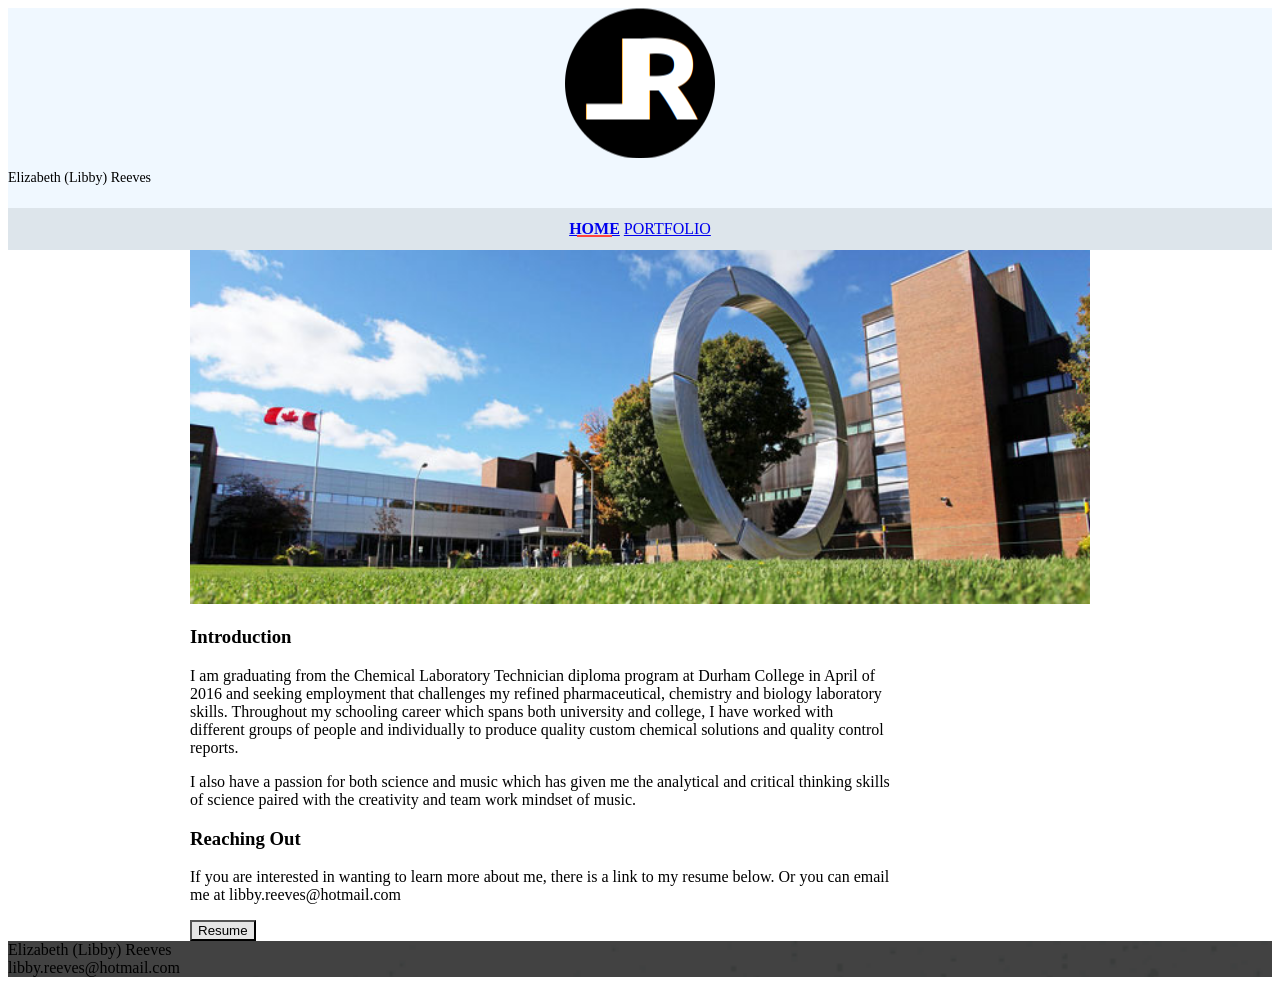
<file: index.html>
<!doctype html>
<!--
  Material Design Lite
  Copyright 2015 Google Inc. All rights reserved.

  Licensed under the Apache License, Version 2.0 (the "License");
  you may not use this file except in compliance with the License.
  You may obtain a copy of the License at

      https://www.apache.org/licenses/LICENSE-2.0

  Unless required by applicable law or agreed to in writing, software
  distributed under the License is distributed on an "AS IS" BASIS,
  WITHOUT WARRANTIES OR CONDITIONS OF ANY KIND, either express or implied.
  See the License for the specific language governing permissions and
  limitations under the License
-->
<html lang="en">

<head>
  <meta charset="utf-8">
  <meta http-equiv="X-UA-Compatible" content="IE=edge">
  <meta name="description" content="Lab Technician and Durham College Graduate.  Passionate about sciences">
  <meta name="viewport" content="width=device-width, initial-scale=1.0">
  <title>Libby Reeves - Lab Technician</title>
  <link rel="stylesheet"
        href="https://fonts.googleapis.com/css?family=Roboto:regular,bold,italic,thin,light,bolditalic,black,medium&amp;lang=en">
  <link rel="stylesheet" href="https://code.getmdl.io/1.1.2/material.grey-red.min.css"/>
  <link rel="stylesheet" href="styles/main.css"/>
  <link rel="stylesheet" href="https://fonts.googleapis.com/icon?family=Material+Icons">
</head>

<body>
<div class="mdl-layout mdl-js-layout mdl-layout--fixed-header">
  <header class="mdl-layout__header mdl-layout__header--waterfall portfolio-header">
    <div class="mdl-layout__header-row portfolio-logo-row">
                <span class="mdl-layout__title">
                    <div class="portfolio-logo"></div>
                    <span class="mdl-layout__title">Elizabeth (Libby) Reeves</span>
                </span>
    </div>
    <div class="portfolio-navigation-row">
      <nav class="mdl-navigation mdl-typography--body-1-force-preferred-font">
        <a class="mdl-navigation__link is-active" href="index.html">Home</a>
        <a class="mdl-navigation__link" href="portfolio.html">Portfolio</a>
      </nav>
    </div>
  </header>
  <main class="mdl-layout__content">
    <div class="mdl-grid portfolio-max-width">

      <div class="mdl-cell mdl-cell--12-col mdl-card mdl-shadow--4dp">
        <div class="mdl-card__media">
          <img class="article-image" src=" images/about-header.jpg" border="0" alt="">
        </div>

        <div class="mdl-grid portfolio-copy">
          <h3 class="mdl-cell mdl-cell--12-col mdl-typography--headline">Introduction</h3>
          <div class="mdl-cell mdl-cell--8-col mdl-card__supporting-text no-padding ">
            <p>
              I am graduating from the Chemical Laboratory Technician diploma program at Durham College in April of 2016 and
              seeking employment that challenges my refined pharmaceutical, chemistry and biology laboratory skills.
              Throughout my schooling career which spans both university and college, I have worked with different
              groups of people and individually to produce quality custom chemical solutions and quality control
              reports.
            </p>
            <p>
              I also have a passion for both science and music which has given me the analytical and critical thinking
              skills of science paired with the creativity and team work mindset of music.
            </p>
          </div>

          <h3 class="mdl-cell mdl-cell--12-col mdl-typography--headline">Reaching Out</h3>

          <div class="mdl-cell mdl-cell--8-col mdl-card__supporting-text no-padding ">
            <p>
              If you are interested in wanting to learn more about me, there is a link to my resume below. Or you can email
              me at libby.reeves@hotmail.com
            </p>
            <button class="mdl-button mdl-button--colored mdl-js-button mdl-js-ripple-effect mdl-button--accent" onclick="window.open('docs/resume.pdf')">
              Resume
            </button>
          </div>
        </div>
      </div>


    </div>
    <footer class="mdl-mini-footer">
      <div class="mdl-mini-footer__left-section">
        <div class="mdl-logo">Elizabeth (Libby) Reeves</div>
      </div>
      <div class="mdl-mini-footer__right-section">
        <div class="mdl-logo">libby.reeves@hotmail.com</div>
      </div>
    </footer>
  </main>
</div>
<script src="https://code.getmdl.io/1.1.2/material.min.js"></script>
</body>

</html>
</file>
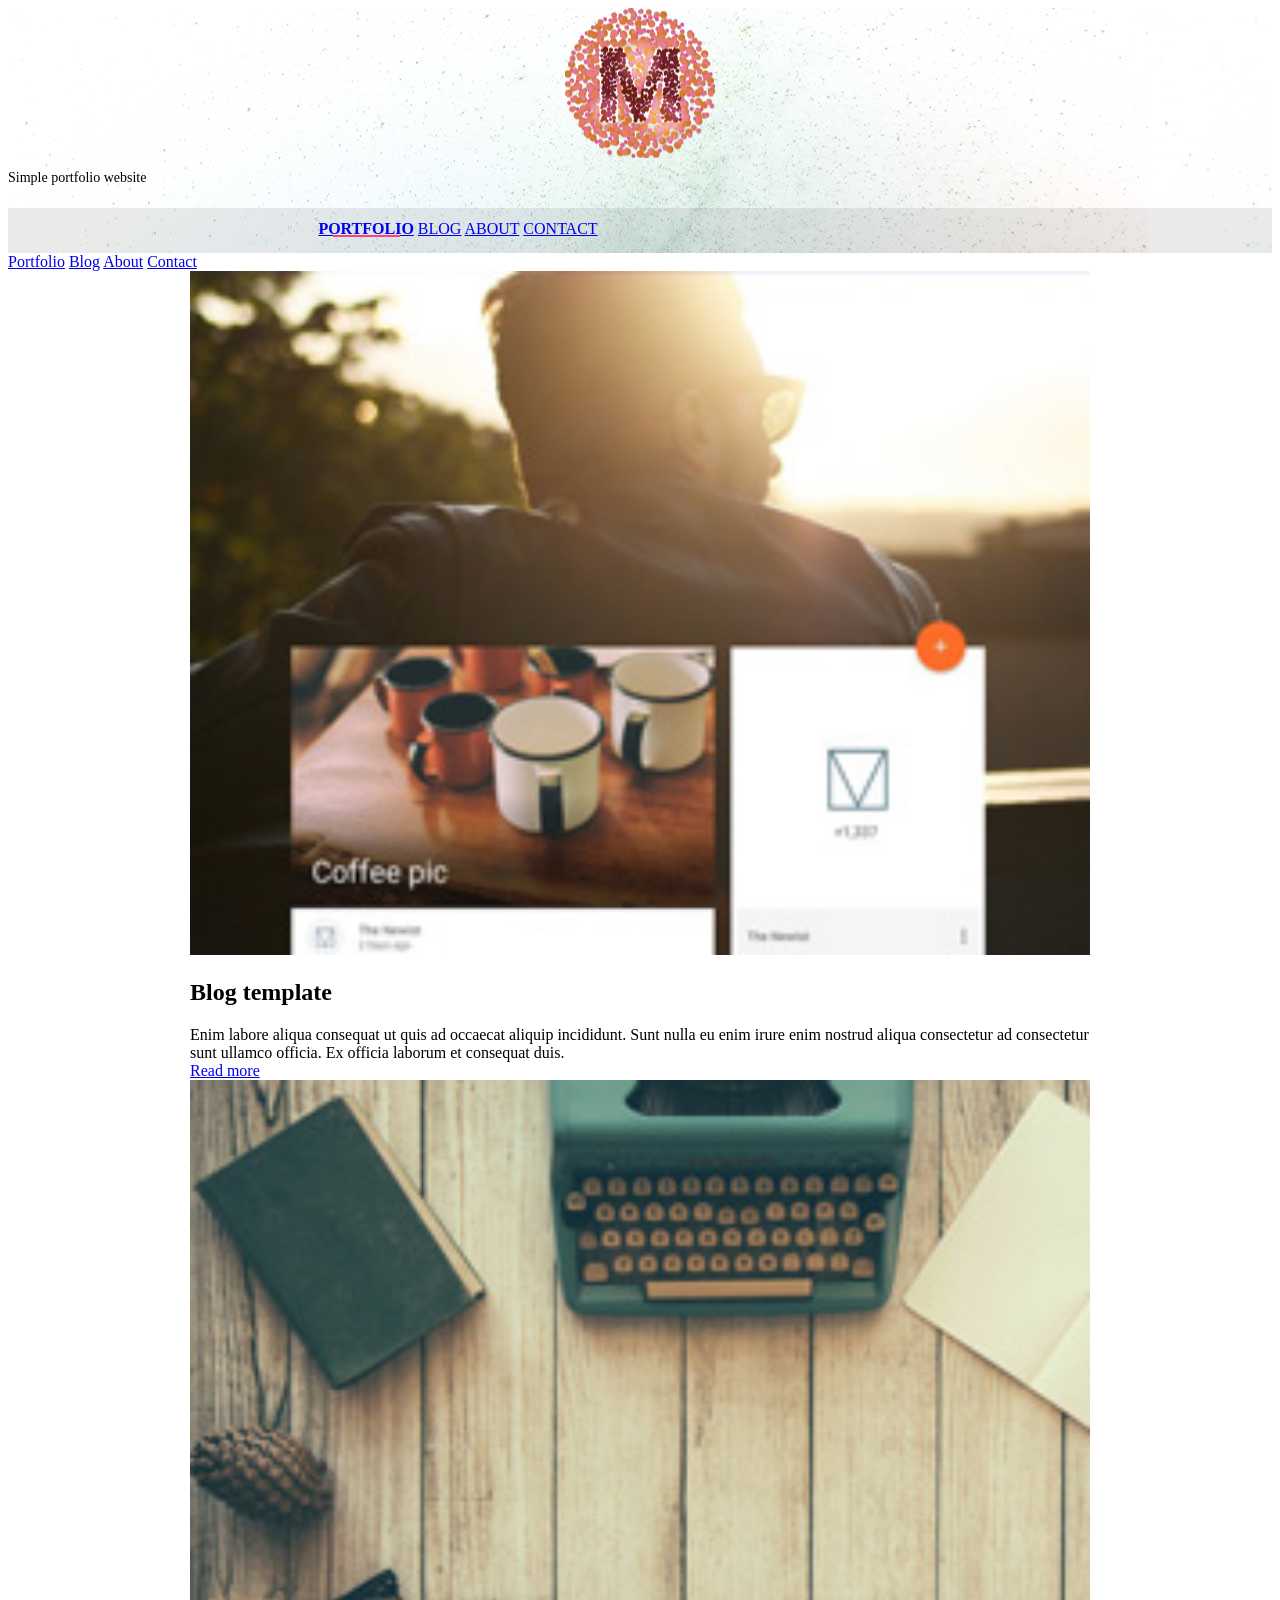
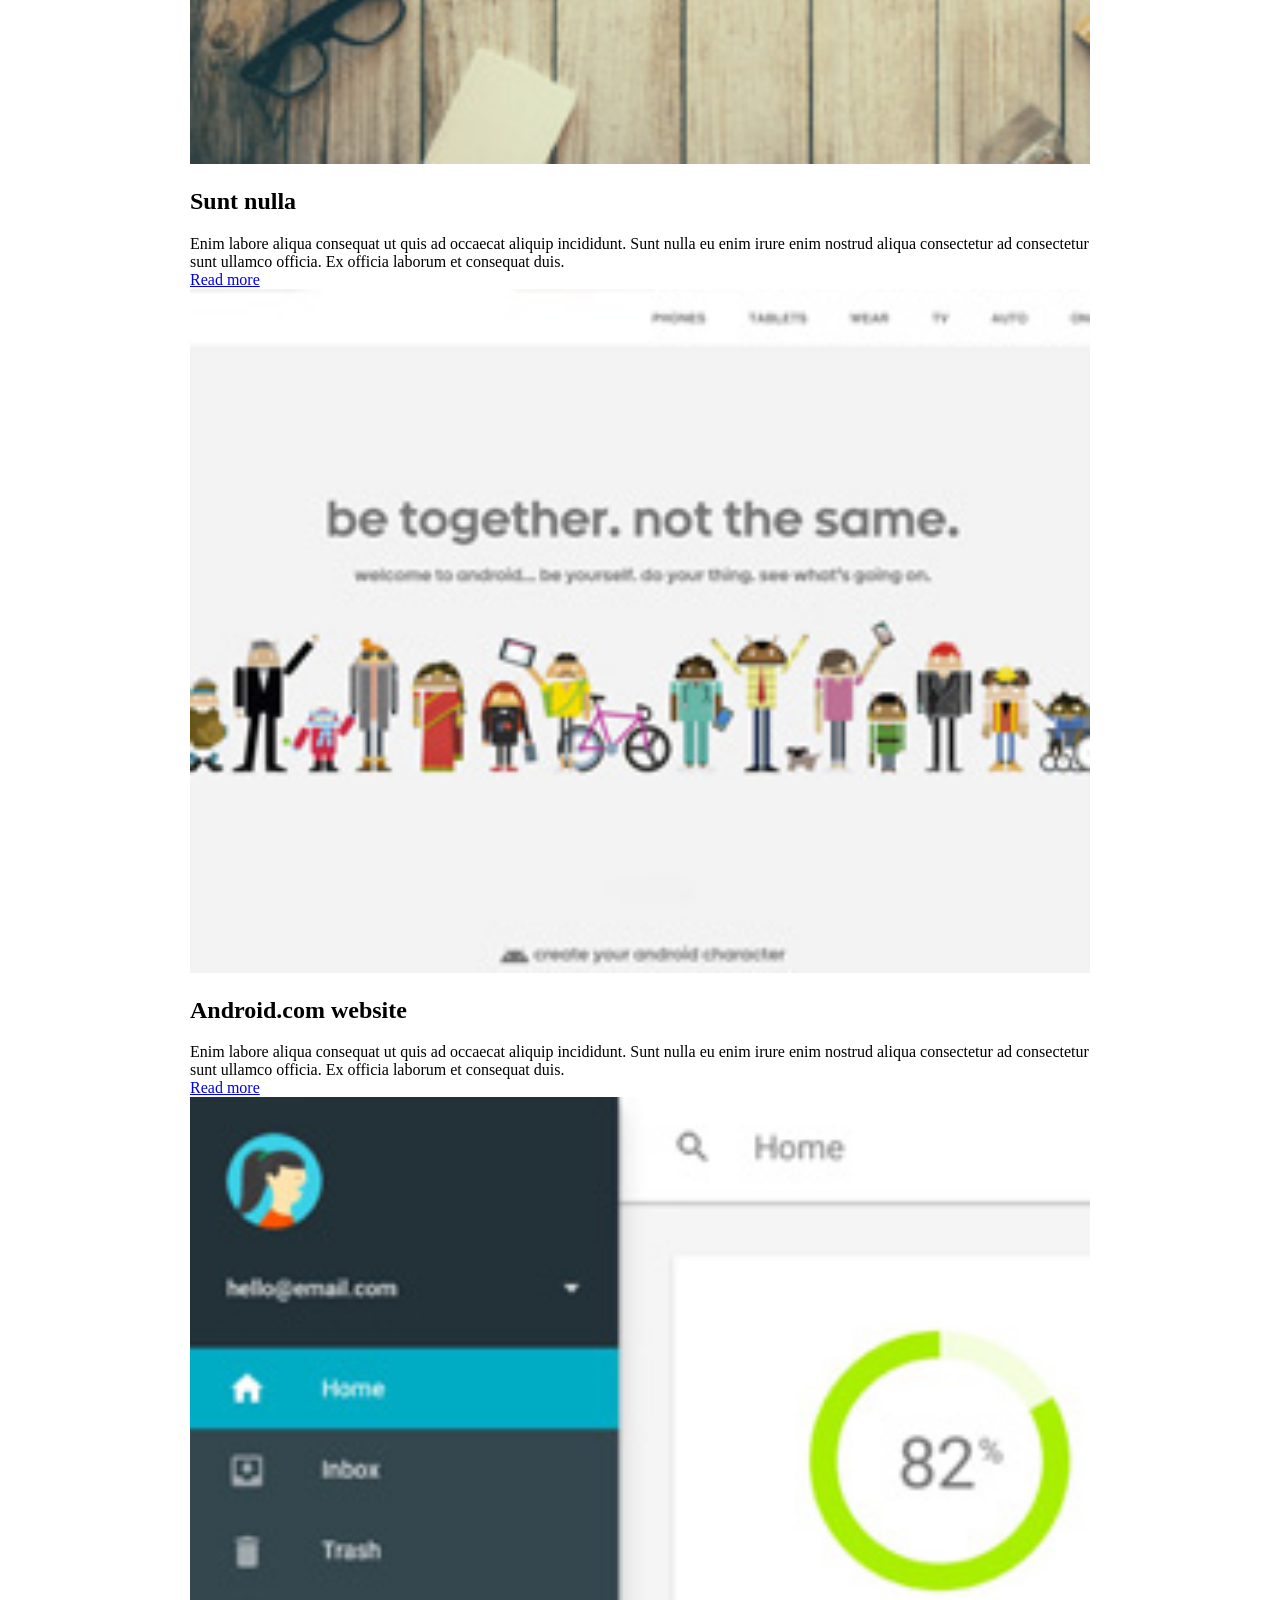
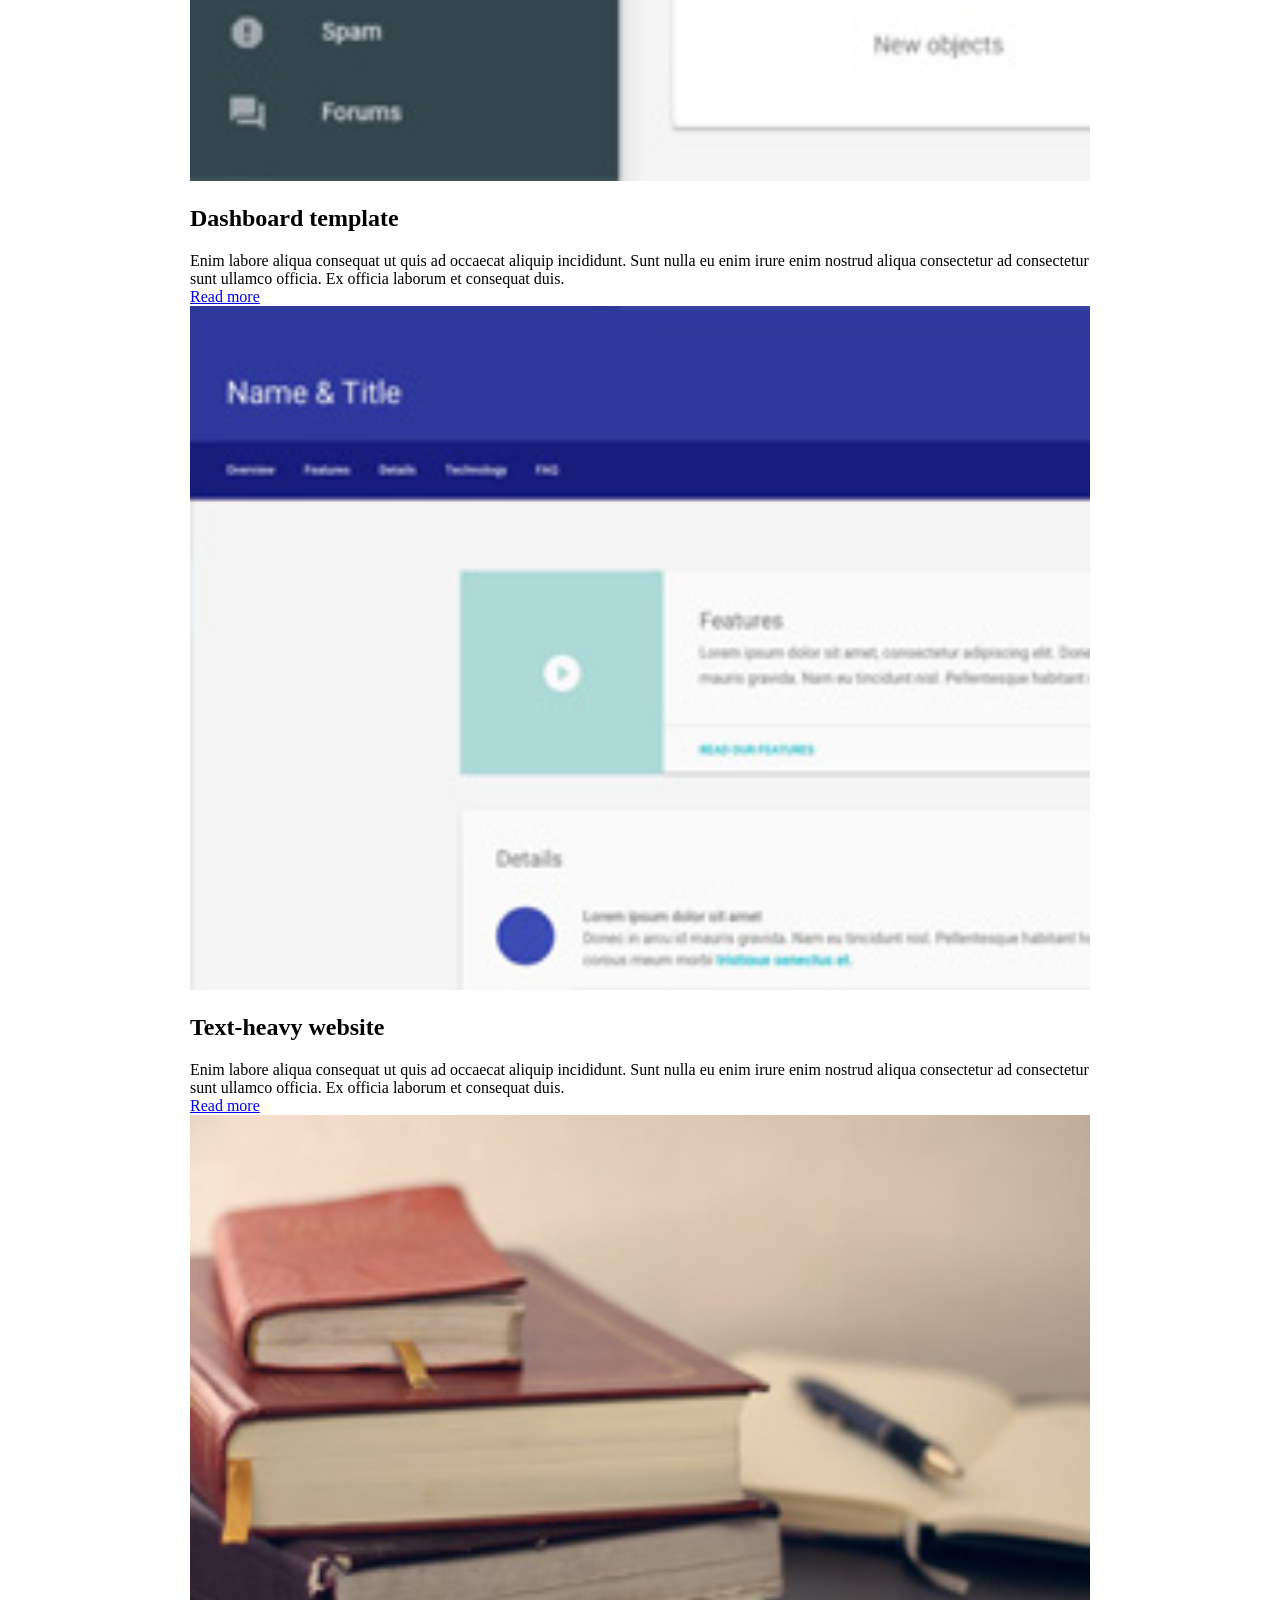
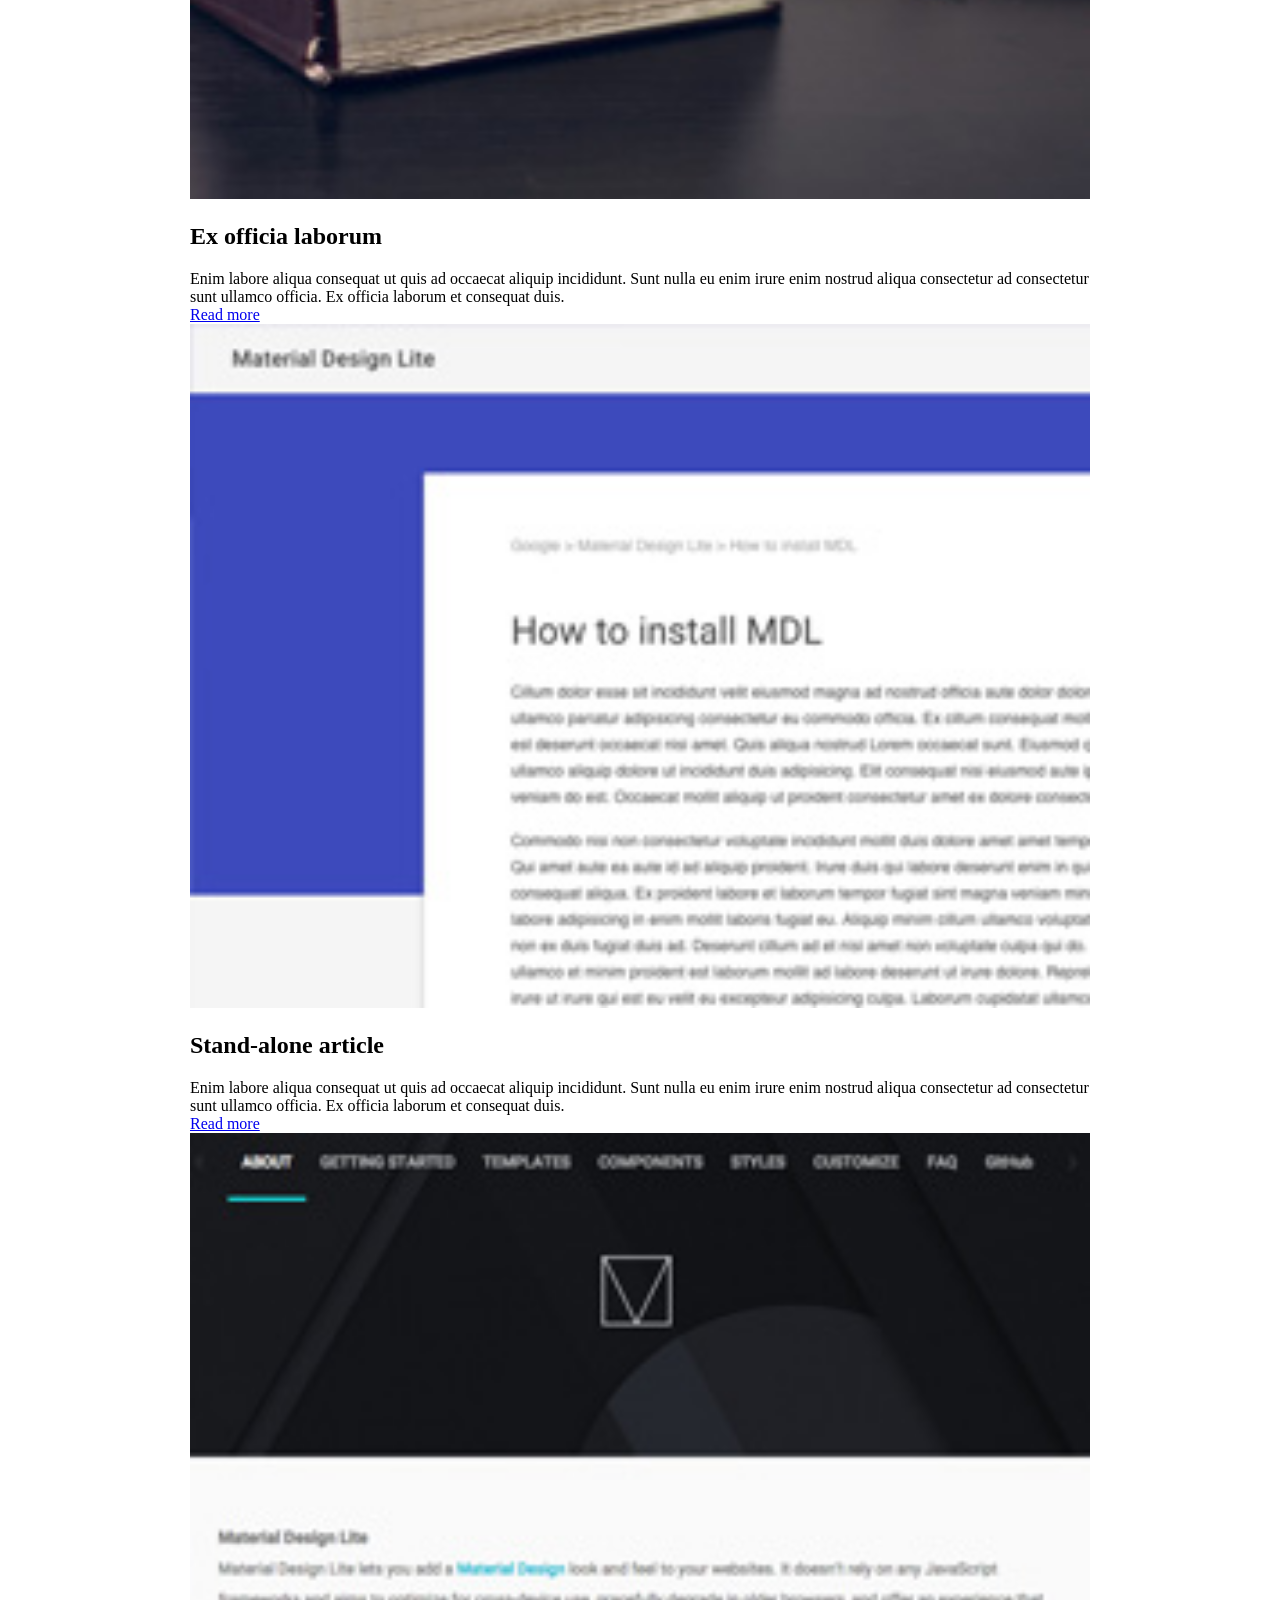
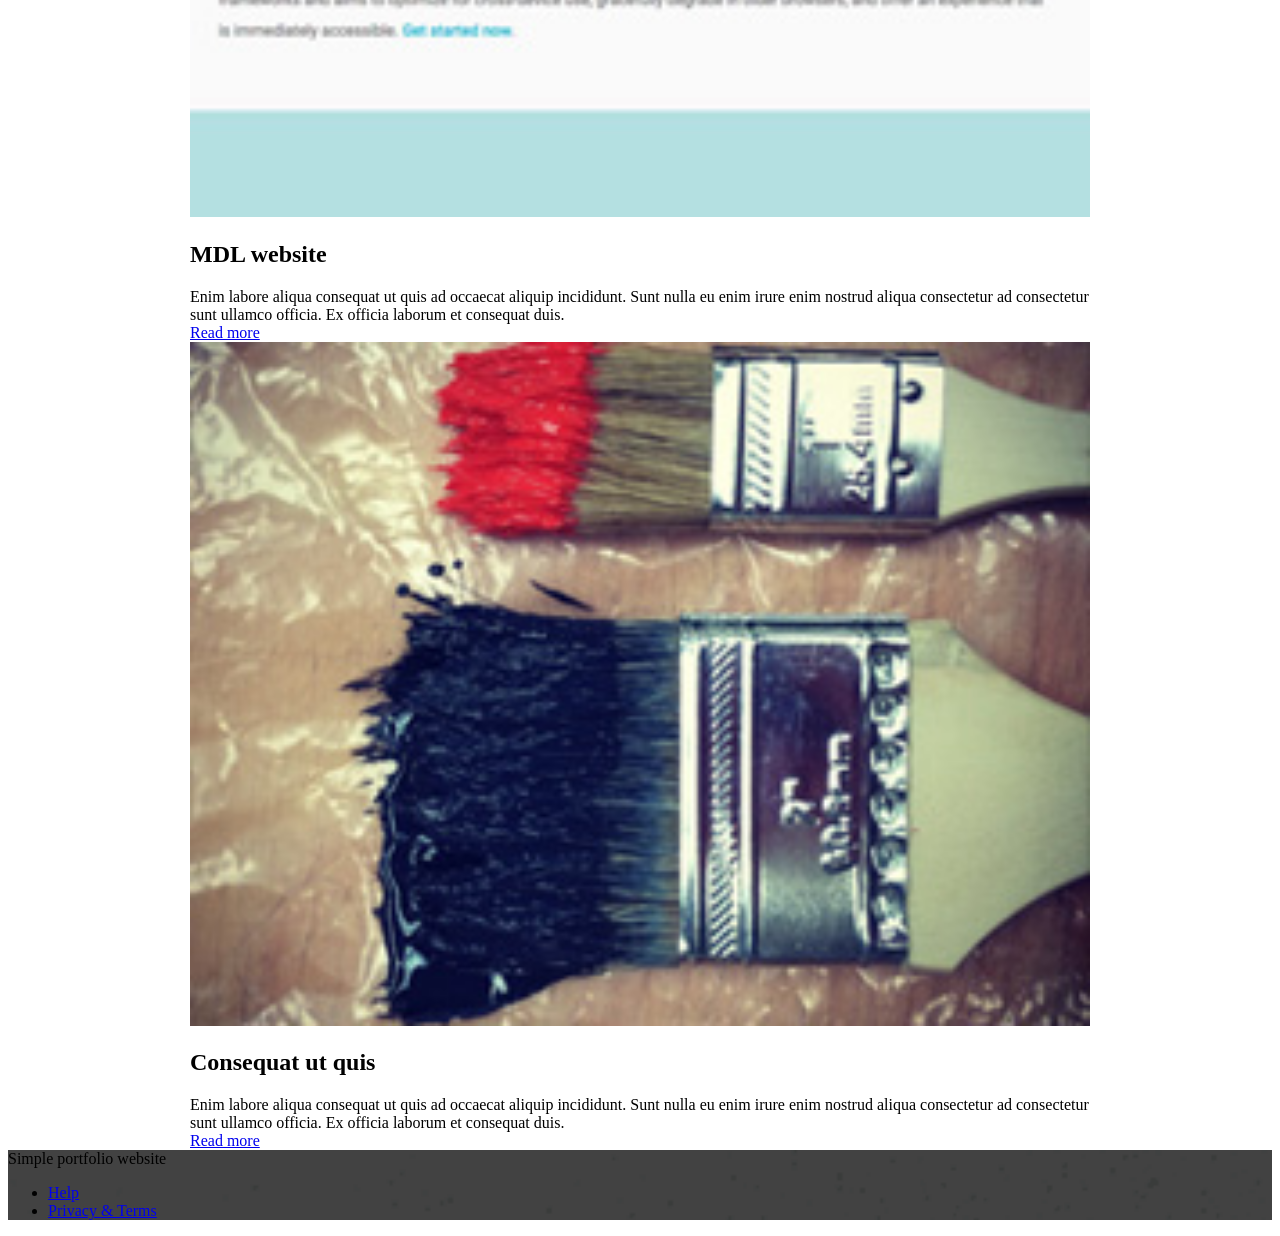
<file: app/index.html>
<!doctype html>
<!--
  Material Design Lite
  Copyright 2015 Google Inc. All rights reserved.

  Licensed under the Apache License, Version 2.0 (the "License");
  you may not use this file except in compliance with the License.
  You may obtain a copy of the License at

      https://www.apache.org/licenses/LICENSE-2.0

  Unless required by applicable law or agreed to in writing, software
  distributed under the License is distributed on an "AS IS" BASIS,
  WITHOUT WARRANTIES OR CONDITIONS OF ANY KIND, either express or implied.
  See the License for the specific language governing permissions and
  limitations under the License
-->
<html lang="en">

<head>
    <meta charset="utf-8">
    <meta http-equiv="X-UA-Compatible" content="IE=edge">
    <meta name="description" content="A portfolio template that uses Material Design Lite.">
    <meta name="viewport" content="width=device-width, initial-scale=1.0">
    <title>MDL-Static Website</title>
    <link rel="stylesheet" href="https://fonts.googleapis.com/css?family=Roboto:regular,bold,italic,thin,light,bolditalic,black,medium&amp;lang=en">
    <link rel="stylesheet" href="https://code.getmdl.io/1.1.2/material.grey-pink.min.css" />
    <link rel="stylesheet" href="styles/main.css" />


    <link rel="stylesheet" href="https://fonts.googleapis.com/icon?family=Material+Icons">
</head>

<body>
    <div class="mdl-layout mdl-js-layout mdl-layout--fixed-header">
        <header class="mdl-layout__header mdl-layout__header--waterfall portfolio-header">
            <div class="mdl-layout__header-row portfolio-logo-row">
                <span class="mdl-layout__title">
                    <div class="portfolio-logo"></div>
                    <span class="mdl-layout__title">Simple portfolio website</span>
                </span>
            </div>
            <div class="mdl-layout__header-row portfolio-navigation-row mdl-layout--large-screen-only">
                <nav class="mdl-navigation mdl-typography--body-1-force-preferred-font">
                    <a class="mdl-navigation__link is-active" href="index.html">Portfolio</a>
                    <a class="mdl-navigation__link" href="blog.html">Blog</a>
                    <a class="mdl-navigation__link" href="about.html">About</a>
                    <a class="mdl-navigation__link" href="contact.html">Contact</a>
                </nav>
            </div>
        </header>
        <div class="mdl-layout__drawer mdl-layout--small-screen-only">
            <nav class="mdl-navigation mdl-typography--body-1-force-preferred-font">
                <a class="mdl-navigation__link is-active" href="index.html">Portfolio</a>
                <a class="mdl-navigation__link" href="blog.html">Blog</a>
                <a class="mdl-navigation__link" href="about.html">About</a>
                <a class="mdl-navigation__link" href="contact.html">Contact</a>
            </nav>
        </div>
        <main class="mdl-layout__content">
            <div class="mdl-grid portfolio-max-width">
                <div class="mdl-cell mdl-card mdl-shadow--4dp portfolio-card">
                    <div class="mdl-card__media">
                        <img class="article-image" src=" images/example-work01.jpg" border="0" alt="">
                    </div>
                    <div class="mdl-card__title">
                        <h2 class="mdl-card__title-text">Blog template</h2>
                    </div>
                    <div class="mdl-card__supporting-text">
                        Enim labore aliqua consequat ut quis ad occaecat aliquip incididunt. Sunt nulla eu enim irure enim nostrud aliqua consectetur ad consectetur sunt ullamco officia. Ex officia laborum et consequat duis.
                    </div>
                    <div class="mdl-card__actions mdl-card--border">
                        <a class="mdl-button mdl-button--colored mdl-js-button mdl-js-ripple-effect mdl-button--accent" href="portfolio-example01.html">Read more</a>
                    </div>
                </div>
                <div class="mdl-cell mdl-card mdl-shadow--4dp portfolio-card">
                    <div class="mdl-card__media">
                        <img class="article-image" src=" images/example-work07.jpg" border="0" alt="">
                    </div>
                    <div class="mdl-card__title">
                        <h2 class="mdl-card__title-text">Sunt nulla</h2>
                    </div>
                    <div class="mdl-card__supporting-text">
                        Enim labore aliqua consequat ut quis ad occaecat aliquip incididunt. Sunt nulla eu enim irure enim nostrud aliqua consectetur ad consectetur sunt ullamco officia. Ex officia laborum et consequat duis.
                    </div>
                    <div class="mdl-card__actions mdl-card--border">
                        <a class="mdl-button mdl-button--colored mdl-js-button mdl-js-ripple-effect mdl-button--accent" href="portfolio-example01.html">Read more</a>
                    </div>
                </div>
                <div class="mdl-cell mdl-card mdl-shadow--4dp portfolio-card">
                    <div class="mdl-card__media">
                        <img class="article-image" src=" images/example-work02.jpg" border="0" alt="">
                    </div>
                    <div class="mdl-card__title">
                        <h2 class="mdl-card__title-text">Android.com website</h2>
                    </div>
                    <div class="mdl-card__supporting-text">
                        Enim labore aliqua consequat ut quis ad occaecat aliquip incididunt. Sunt nulla eu enim irure enim nostrud aliqua consectetur ad consectetur sunt ullamco officia. Ex officia laborum et consequat duis.
                    </div>
                    <div class="mdl-card__actions mdl-card--border">
                        <a class="mdl-button mdl-button--colored mdl-js-button mdl-js-ripple-effect mdl-button--accent" href="portfolio-example01.html">Read more</a>
                    </div>
                </div>
                <div class="mdl-cell mdl-card mdl-shadow--4dp portfolio-card">
                    <div class="mdl-card__media">
                        <img class="article-image" src=" images/example-work03.jpg" border="0" alt="">
                    </div>
                    <div class="mdl-card__title">
                        <h2 class="mdl-card__title-text">Dashboard template</h2>
                    </div>
                    <div class="mdl-card__supporting-text">
                        Enim labore aliqua consequat ut quis ad occaecat aliquip incididunt. Sunt nulla eu enim irure enim nostrud aliqua consectetur ad consectetur sunt ullamco officia. Ex officia laborum et consequat duis.
                    </div>
                    <div class="mdl-card__actions mdl-card--border">
                        <a class="mdl-button mdl-button--colored mdl-js-button mdl-js-ripple-effect mdl-button--accent" href="portfolio-example01.html">Read more</a>
                    </div>
                </div>
                <div class="mdl-cell mdl-card mdl-shadow--4dp portfolio-card">
                    <div class="mdl-card__media">
                        <img class="article-image" src=" images/example-work04.jpg" border="0" alt="">
                    </div>
                    <div class="mdl-card__title">
                        <h2 class="mdl-card__title-text">Text-heavy website</h2>
                    </div>
                    <div class="mdl-card__supporting-text">
                        Enim labore aliqua consequat ut quis ad occaecat aliquip incididunt. Sunt nulla eu enim irure enim nostrud aliqua consectetur ad consectetur sunt ullamco officia. Ex officia laborum et consequat duis.
                    </div>
                    <div class="mdl-card__actions mdl-card--border">
                        <a class="mdl-button mdl-button--colored mdl-js-button mdl-js-ripple-effect mdl-button--accent" href="portfolio-example01.html">Read more</a>
                    </div>
                </div>
                <div class="mdl-cell mdl-card mdl-shadow--4dp portfolio-card">
                    <div class="mdl-card__media">
                        <img class="article-image" src=" images/example-work08.jpg" border="0" alt="">
                    </div>
                    <div class="mdl-card__title">
                        <h2 class="mdl-card__title-text">Ex officia laborum</h2>
                    </div>
                    <div class="mdl-card__supporting-text">
                        Enim labore aliqua consequat ut quis ad occaecat aliquip incididunt. Sunt nulla eu enim irure enim nostrud aliqua consectetur ad consectetur sunt ullamco officia. Ex officia laborum et consequat duis.
                    </div>
                    <div class="mdl-card__actions mdl-card--border">
                        <a class="mdl-button mdl-button--colored mdl-js-button mdl-js-ripple-effect mdl-button--accent" href="portfolio-example01.html">Read more</a>
                    </div>
                </div>
                <div class="mdl-cell mdl-card mdl-shadow--4dp portfolio-card">
                    <div class="mdl-card__media">
                        <img class="article-image" src=" images/example-work05.jpg" border="0" alt="">
                    </div>
                    <div class="mdl-card__title">
                        <h2 class="mdl-card__title-text">Stand-alone article</h2>
                    </div>
                    <div class="mdl-card__supporting-text">
                        Enim labore aliqua consequat ut quis ad occaecat aliquip incididunt. Sunt nulla eu enim irure enim nostrud aliqua consectetur ad consectetur sunt ullamco officia. Ex officia laborum et consequat duis.
                    </div>
                    <div class="mdl-card__actions mdl-card--border">
                        <a class="mdl-button mdl-button--colored mdl-js-button mdl-js-ripple-effect mdl-button--accent" href="portfolio-example01.html">Read more</a>
                    </div>
                </div>
                <div class="mdl-cell mdl-card mdl-shadow--4dp portfolio-card">
                    <div class="mdl-card__media">
                        <img class="article-image" src=" images/example-work06.jpg" border="0" alt="">
                    </div>
                    <div class="mdl-card__title">
                        <h2 class="mdl-card__title-text">MDL website</h2>
                    </div>
                    <div class="mdl-card__supporting-text">
                        Enim labore aliqua consequat ut quis ad occaecat aliquip incididunt. Sunt nulla eu enim irure enim nostrud aliqua consectetur ad consectetur sunt ullamco officia. Ex officia laborum et consequat duis.
                    </div>
                    <div class="mdl-card__actions mdl-card--border">
                        <a class="mdl-button mdl-button--colored mdl-js-button mdl-js-ripple-effect mdl-button--accent" href="portfolio-example01.html">Read more</a>
                    </div>
                </div>
                <div class="mdl-cell mdl-card mdl-shadow--4dp portfolio-card">
                    <div class="mdl-card__media">
                        <img class="article-image" src=" images/example-work09.jpg" border="0" alt="">
                    </div>
                    <div class="mdl-card__title">
                        <h2 class="mdl-card__title-text">Consequat ut quis</h2>
                    </div>
                    <div class="mdl-card__supporting-text">
                        Enim labore aliqua consequat ut quis ad occaecat aliquip incididunt. Sunt nulla eu enim irure enim nostrud aliqua consectetur ad consectetur sunt ullamco officia. Ex officia laborum et consequat duis.
                    </div>
                    <div class="mdl-card__actions mdl-card--border">
                        <a class="mdl-button mdl-button--colored mdl-js-button mdl-js-ripple-effect mdl-button--accent" href="portfolio-example01.html">Read more</a>
                    </div>
                </div>
            </div>
            <footer class="mdl-mini-footer">
                <div class="mdl-mini-footer__left-section">
                    <div class="mdl-logo">Simple portfolio website</div>
                </div>
                <div class="mdl-mini-footer__right-section">
                    <ul class="mdl-mini-footer__link-list">
                        <li><a href="#">Help</a></li>
                        <li><a href="#">Privacy & Terms</a></li>
                    </ul>
                </div>
            </footer>
        </main>
    </div>
    <script src="https://code.getmdl.io/1.1.2/material.min.js"></script>
</body>

</html>
</file>
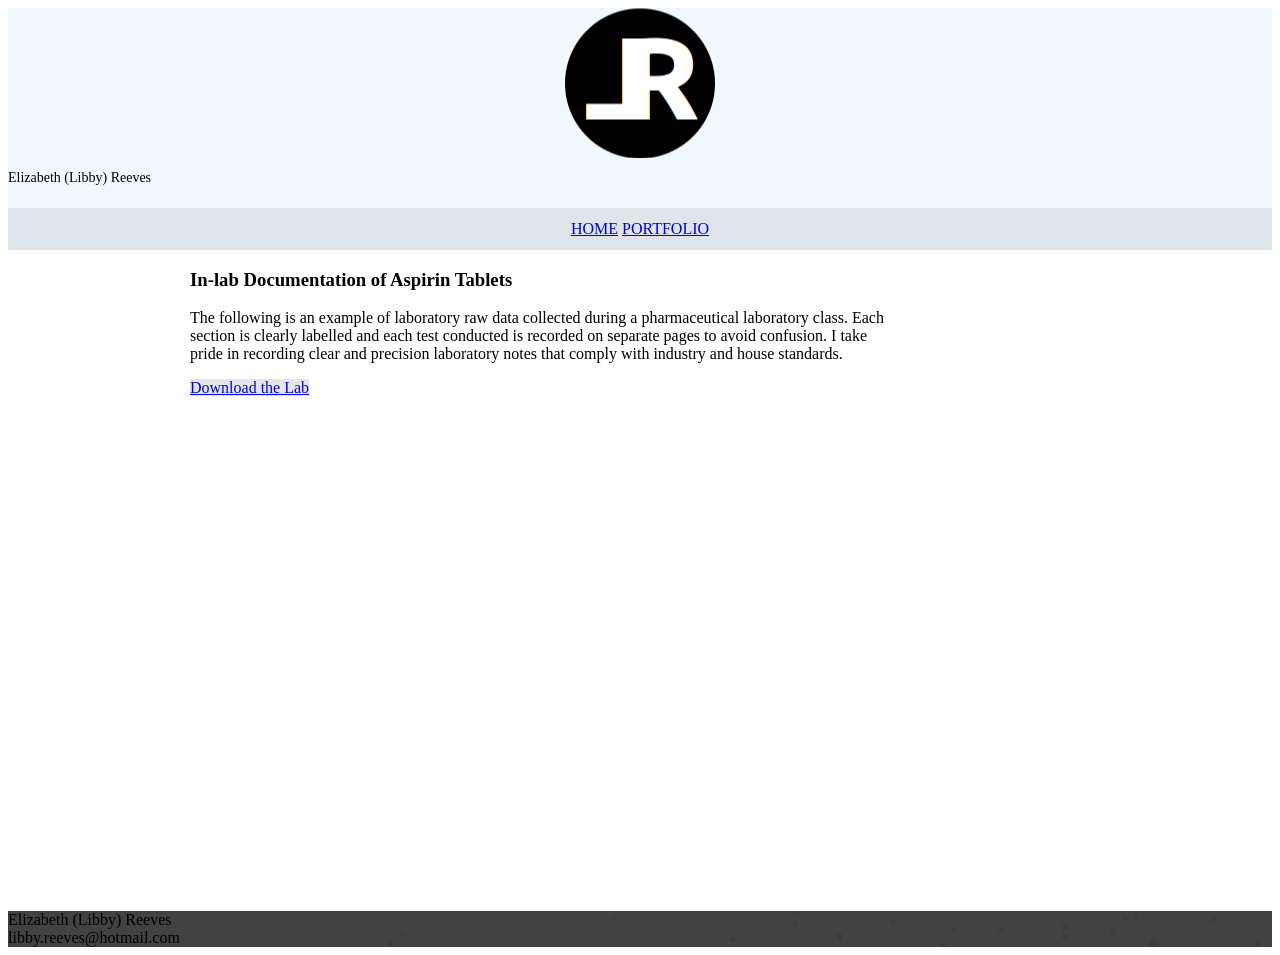
<file: aspirin-docs.html>
<!doctype html>
<!--
  Material Design Lite
  Copyright 2015 Google Inc. All rights reserved.

  Licensed under the Apache License, Version 2.0 (the "License");
  you may not use this file except in compliance with the License.
  You may obtain a copy of the License at

      https://www.apache.org/licenses/LICENSE-2.0

  Unless required by applicable law or agreed to in writing, software
  distributed under the License is distributed on an "AS IS" BASIS,
  WITHOUT WARRANTIES OR CONDITIONS OF ANY KIND, either express or implied.
  See the License for the specific language governing permissions and
  limitations under the License
-->
<html lang="en">

<head>
  <meta charset="utf-8">
  <meta http-equiv="X-UA-Compatible" content="IE=edge">
  <meta name="description" content="Lab Technician and Durham College Graduate.  Passionate about sciences">
  <meta name="viewport" content="width=device-width, initial-scale=1.0">
  <title>Libby Reeves - Lab Technician</title>
  <link rel="stylesheet"
        href="https://fonts.googleapis.com/css?family=Roboto:regular,bold,italic,thin,light,bolditalic,black,medium&amp;lang=en">
  <link rel="stylesheet" href="https://code.getmdl.io/1.1.2/material.grey-red.min.css"/>
  <link rel="stylesheet" href="styles/main.css"/>
  <link rel="stylesheet" href="https://fonts.googleapis.com/icon?family=Material+Icons">

  <script type="text/javascript" src="scripts/pdfobject.js"></script>

  <script type="text/javascript">

    window.onload = function () {

      var success = new PDFObject({url: "docs/lab-docs.pdf"}).embed("pdf");

    };

  </script>
</head>

<body>
<div class="mdl-layout mdl-js-layout mdl-layout--fixed-header">
  <header class="mdl-layout__header mdl-layout__header--waterfall portfolio-header">
    <div class="mdl-layout__header-row portfolio-logo-row">
                <span class="mdl-layout__title">
                    <div class="portfolio-logo"></div>
                    <span class="mdl-layout__title">Elizabeth (Libby) Reeves</span>
                </span>
    </div>
    <div class="portfolio-navigation-row">
      <nav class="mdl-navigation mdl-typography--body-1-force-preferred-font">
        <a class="mdl-navigation__link" href="index.html">Home</a>
        <a class="mdl-navigation__link" href="portfolio.html">Portfolio</a>
      </nav>
    </div>
  </header>
  <main class="mdl-layout__content">
    <div class="mdl-grid portfolio-max-width">

      <div class="mdl-cell mdl-cell--12-col mdl-card mdl-shadow--4dp">

        <div class="mdl-grid portfolio-copy">
          <h3 class="mdl-cell mdl-cell--12-col mdl-typography--headline">In-lab Documentation of Aspirin Tablets</h3>
          <div class="mdl-cell mdl-cell--8-col mdl-card__supporting-text no-padding ">
            <p>
              The following is an example of laboratory raw data collected during a pharmaceutical laboratory class.
              Each section is clearly labelled and each test conducted is recorded on separate pages to avoid confusion.
              I take pride in recording clear and precision laboratory notes that comply with industry and house
              standards.
            </p>
          </div>
        </div>
        <div class="mdl-card__media">
          <div class="portfolio-content-container">
            <div id="pdf"><a
              class="mdl-button mdl-button--colored mdl-js-button mdl-js-ripple-effect mdl-button--accent"
              href="docs/lab-docs.pdf">Download the Lab</a></div>
          </div>
        </div>
      </div>


    </div>
    <footer class="mdl-mini-footer">
      <div class="mdl-mini-footer__left-section">
        <div class="mdl-logo">Elizabeth (Libby) Reeves</div>
      </div>
      <div class="mdl-mini-footer__right-section">
        <div class="mdl-logo">libby.reeves@hotmail.com</div>
      </div>
    </footer>
  </main>
</div>
<script src="https://code.getmdl.io/1.1.2/material.min.js"></script>
</body>

</html>
</file>
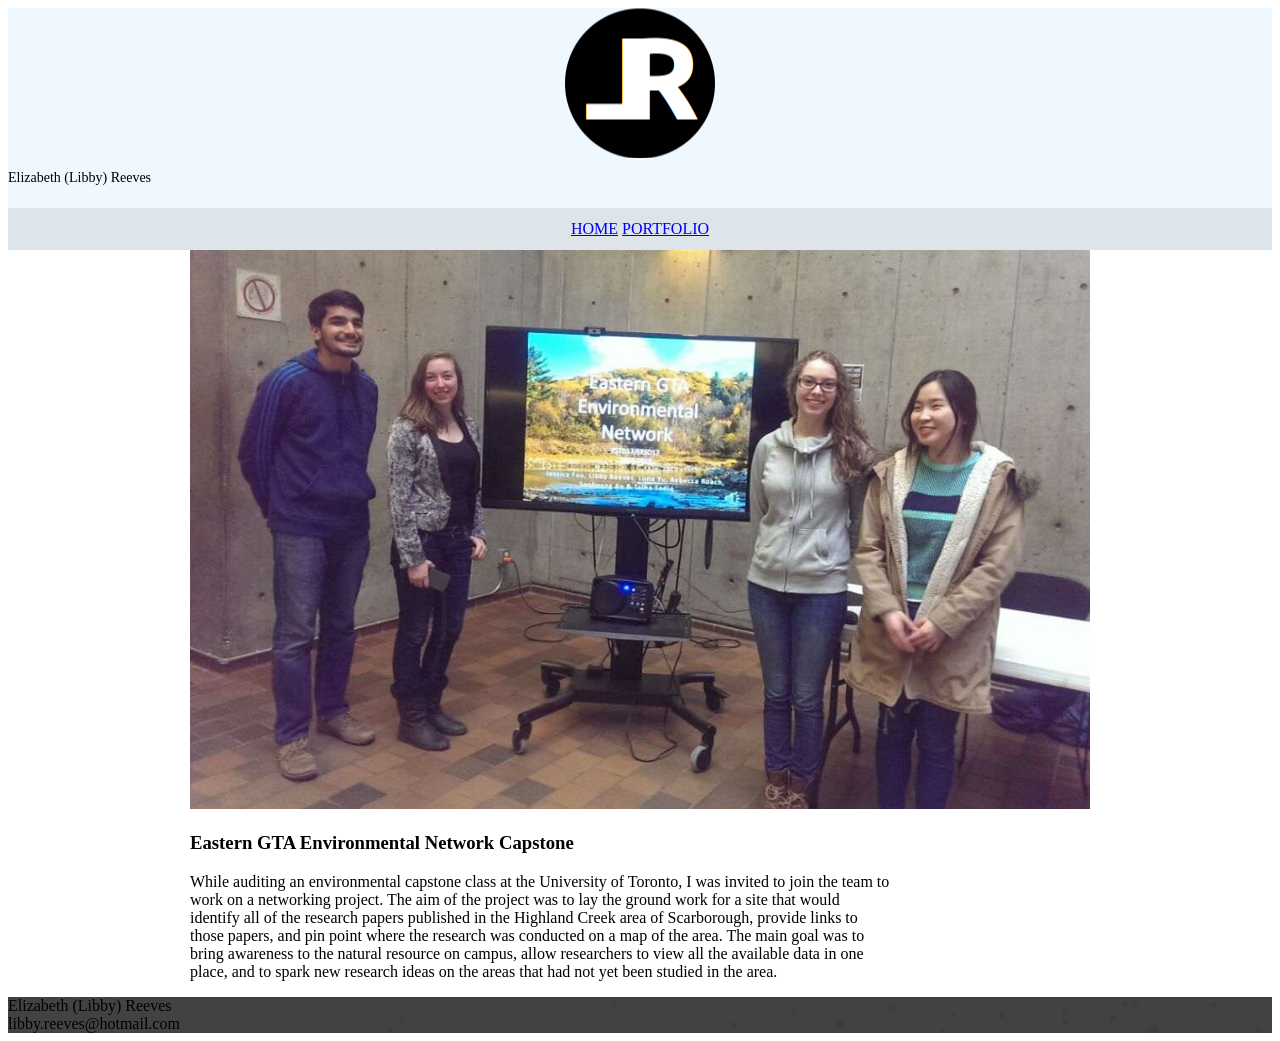
<file: capstone.html>
<!doctype html>
<!--
  Material Design Lite
  Copyright 2015 Google Inc. All rights reserved.

  Licensed under the Apache License, Version 2.0 (the "License");
  you may not use this file except in compliance with the License.
  You may obtain a copy of the License at

      https://www.apache.org/licenses/LICENSE-2.0

  Unless required by applicable law or agreed to in writing, software
  distributed under the License is distributed on an "AS IS" BASIS,
  WITHOUT WARRANTIES OR CONDITIONS OF ANY KIND, either express or implied.
  See the License for the specific language governing permissions and
  limitations under the License
-->
<html lang="en">

<head>
  <meta charset="utf-8">
  <meta http-equiv="X-UA-Compatible" content="IE=edge">
  <meta name="description" content="Lab Technician and Durham College Graduate.  Passionate about sciences">
  <meta name="viewport" content="width=device-width, initial-scale=1.0">
  <title>Libby Reeves - Lab Technician</title>
  <link rel="stylesheet"
        href="https://fonts.googleapis.com/css?family=Roboto:regular,bold,italic,thin,light,bolditalic,black,medium&amp;lang=en">
  <link rel="stylesheet" href="https://code.getmdl.io/1.1.2/material.grey-red.min.css"/>
  <link rel="stylesheet" href="styles/main.css"/>
  <link rel="stylesheet" href="https://fonts.googleapis.com/icon?family=Material+Icons">
</head>

<body>
<div class="mdl-layout mdl-js-layout mdl-layout--fixed-header">
  <header class="mdl-layout__header mdl-layout__header--waterfall portfolio-header">
    <div class="mdl-layout__header-row portfolio-logo-row">
                <span class="mdl-layout__title">
                    <div class="portfolio-logo"></div>
                    <span class="mdl-layout__title">Elizabeth (Libby) Reeves</span>
                </span>
    </div>
    <div class="portfolio-navigation-row">
      <nav class="mdl-navigation mdl-typography--body-1-force-preferred-font">
        <a class="mdl-navigation__link" href="index.html">Home</a>
        <a class="mdl-navigation__link" href="portfolio.html">Portfolio</a>
      </nav>
    </div>
  </header>
  <main class="mdl-layout__content">
    <div class="mdl-grid portfolio-max-width">

      <div class="mdl-cell mdl-cell--12-col mdl-card mdl-shadow--4dp">
        <div class="mdl-card__media">
          <img class="article-image" src="images/capstone-header.jpg" border="0" alt="">
        </div>

        <div class="mdl-grid portfolio-copy">
          <h3 class="mdl-cell mdl-cell--12-col mdl-typography--headline">Eastern GTA Environmental Network Capstone</h3>
          <div class="mdl-cell mdl-cell--8-col mdl-card__supporting-text no-padding">
            <p>
              While auditing an environmental capstone class at the University of Toronto, I was invited to join the
              team to work on a networking project. The aim of the project was to lay the ground work for a site that
              would identify all of the research papers published in the Highland Creek area of Scarborough, provide
              links to those papers, and pin point where the research was conducted on a map of the area. The main goal
              was to bring awareness to the natural resource on campus, allow researchers to view all the available data
              in one place, and to spark new research ideas on the areas that had not yet been studied in the area.
            </p>
          </div>
        </div>
      </div>


    </div>
    <footer class="mdl-mini-footer">
      <div class="mdl-mini-footer__left-section">
        <div class="mdl-logo">Elizabeth (Libby) Reeves</div>
      </div>
      <div class="mdl-mini-footer__right-section">
        <div class="mdl-logo">libby.reeves@hotmail.com</div>
      </div>
    </footer>
  </main>
</div>
<script src="https://code.getmdl.io/1.1.2/material.min.js"></script>
</body>

</html>
</file>
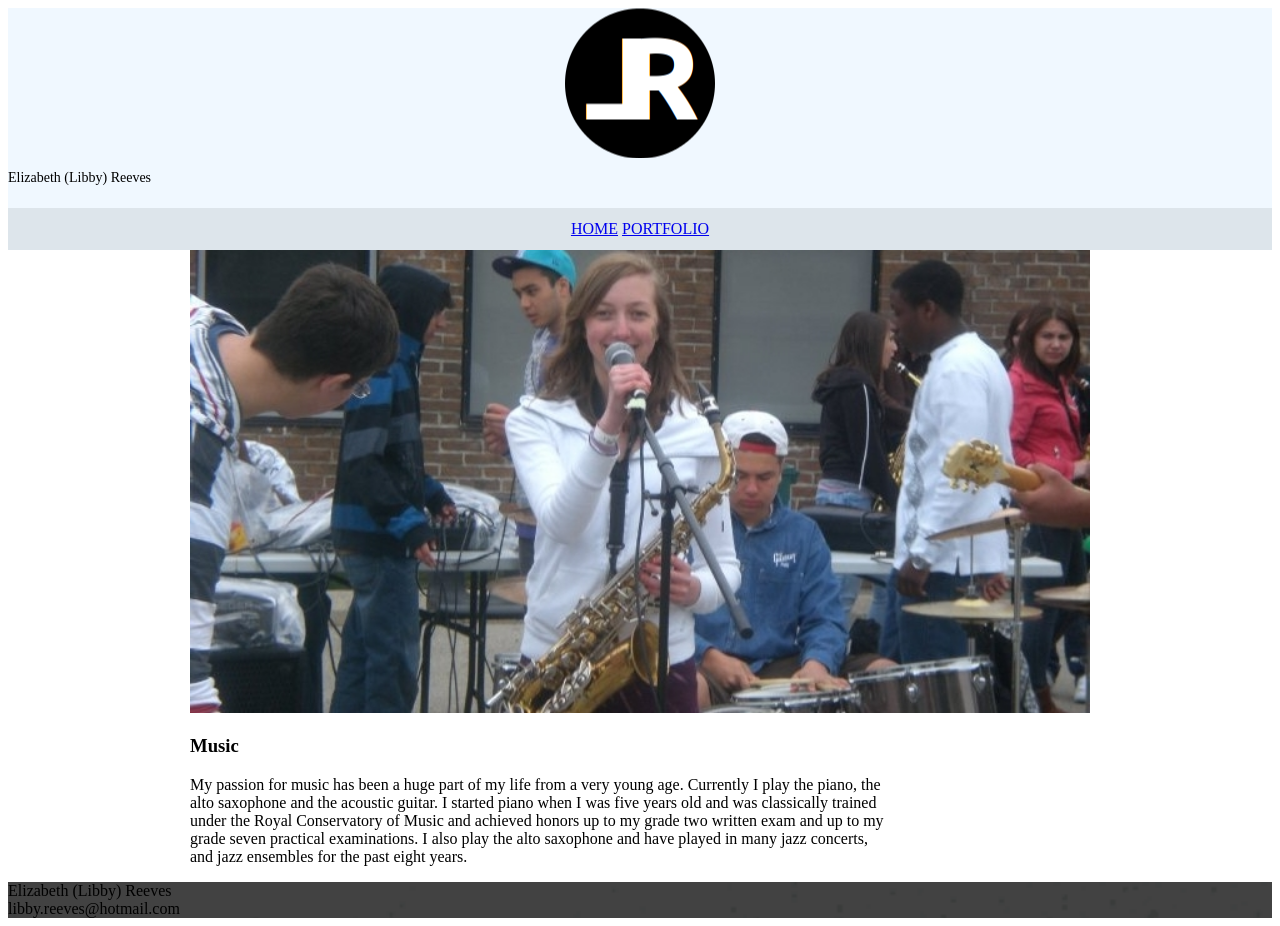
<file: music.html>
<!doctype html>
<!--
  Material Design Lite
  Copyright 2015 Google Inc. All rights reserved.

  Licensed under the Apache License, Version 2.0 (the "License");
  you may not use this file except in compliance with the License.
  You may obtain a copy of the License at

      https://www.apache.org/licenses/LICENSE-2.0

  Unless required by applicable law or agreed to in writing, software
  distributed under the License is distributed on an "AS IS" BASIS,
  WITHOUT WARRANTIES OR CONDITIONS OF ANY KIND, either express or implied.
  See the License for the specific language governing permissions and
  limitations under the License
-->
<html lang="en">

<head>
  <meta charset="utf-8">
  <meta http-equiv="X-UA-Compatible" content="IE=edge">
  <meta name="description" content="Lab Technician and Durham College Graduate.  Passionate about sciences">
  <meta name="viewport" content="width=device-width, initial-scale=1.0">
  <title>Libby Reeves - Lab Technician</title>
  <link rel="stylesheet"
        href="https://fonts.googleapis.com/css?family=Roboto:regular,bold,italic,thin,light,bolditalic,black,medium&amp;lang=en">
  <link rel="stylesheet" href="https://code.getmdl.io/1.1.2/material.grey-red.min.css"/>
  <link rel="stylesheet" href="styles/main.css"/>
  <link rel="stylesheet" href="https://fonts.googleapis.com/icon?family=Material+Icons">
</head>

<body>
<div class="mdl-layout mdl-js-layout mdl-layout--fixed-header">
  <header class="mdl-layout__header mdl-layout__header--waterfall portfolio-header">
    <div class="mdl-layout__header-row portfolio-logo-row">
                <span class="mdl-layout__title">
                    <div class="portfolio-logo"></div>
                    <span class="mdl-layout__title">Elizabeth (Libby) Reeves</span>
                </span>
    </div>
    <div class="portfolio-navigation-row">
      <nav class="mdl-navigation mdl-typography--body-1-force-preferred-font">
        <a class="mdl-navigation__link" href="index.html">Home</a>
        <a class="mdl-navigation__link" href="portfolio.html">Portfolio</a>
      </nav>
    </div>
  </header>
  <main class="mdl-layout__content">
    <div class="mdl-grid portfolio-max-width">

      <div class="mdl-cell mdl-cell--12-col mdl-card mdl-shadow--4dp">
        <div class="mdl-card__media">
          <img class="article-image" src="images/music-header.jpg" border="0" alt="">
        </div>

        <div class="mdl-grid portfolio-copy">
          <h3 class="mdl-cell mdl-cell--12-col mdl-typography--headline">Music</h3>
          <div class="mdl-cell mdl-cell--8-col mdl-card__supporting-text no-padding ">
            <p>
              My passion for music has been a huge part of my life from a very young age. Currently I play the piano,
              the alto saxophone and the acoustic guitar. I started piano when I was five years old and was classically
              trained under the Royal Conservatory of Music and achieved honors up to my grade two written exam and up
              to my grade seven practical examinations. I also play the alto saxophone and have played in many jazz
              concerts, and jazz ensembles for the past eight years.
            </p>
          </div>
        </div>
      </div>


    </div>
    <footer class="mdl-mini-footer">
      <div class="mdl-mini-footer__left-section">
        <div class="mdl-logo">Elizabeth (Libby) Reeves</div>
      </div>
      <div class="mdl-mini-footer__right-section">
        <div class="mdl-logo">libby.reeves@hotmail.com</div>
      </div>
    </footer>
  </main>
</div>
<script src="https://code.getmdl.io/1.1.2/material.min.js"></script>
</body>

</html>
</file>
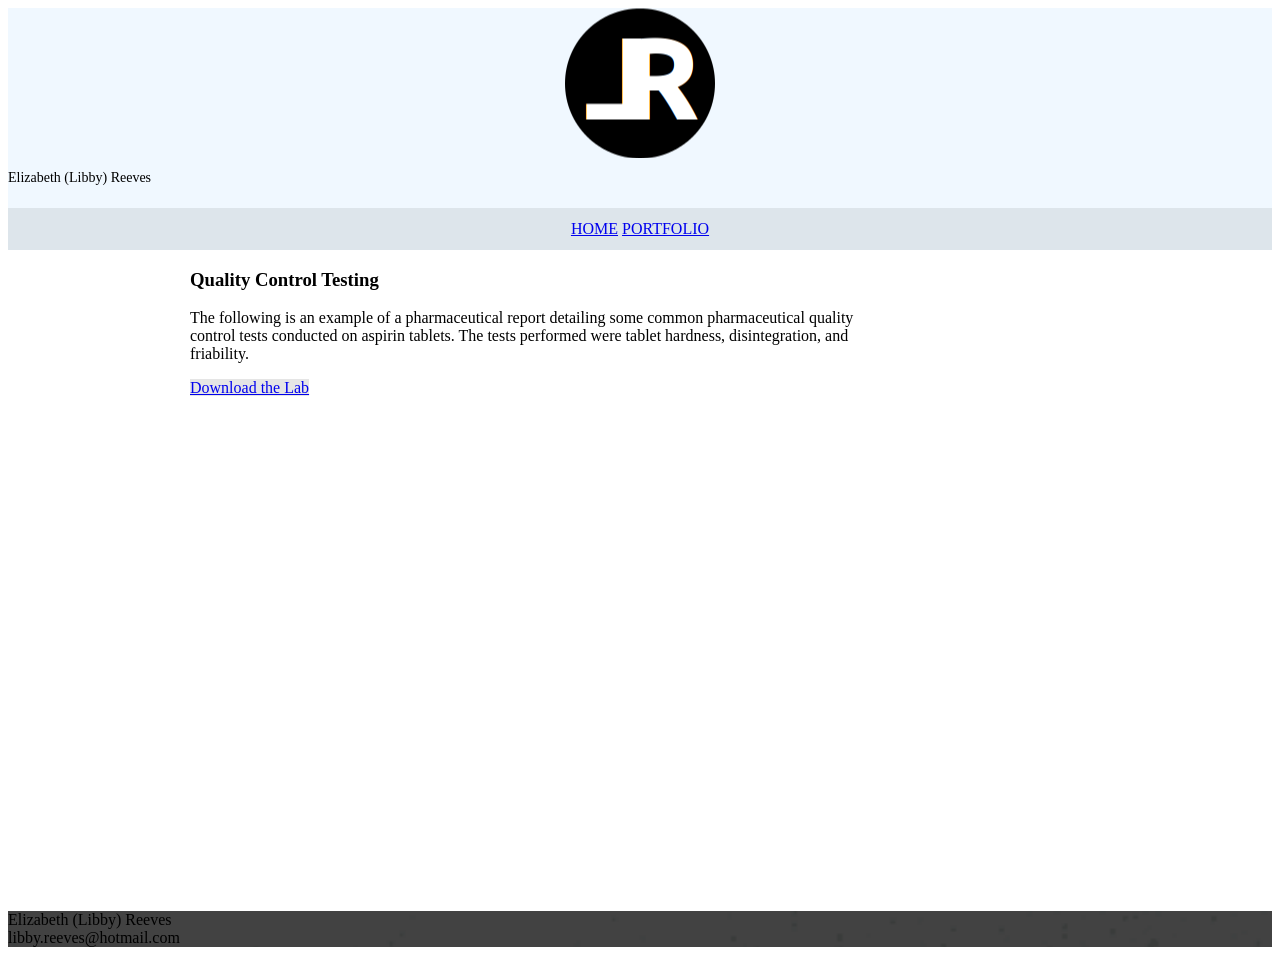
<file: pharm-lab.html>
<!doctype html>
<!--
  Material Design Lite
  Copyright 2015 Google Inc. All rights reserved.

  Licensed under the Apache License, Version 2.0 (the "License");
  you may not use this file except in compliance with the License.
  You may obtain a copy of the License at

      https://www.apache.org/licenses/LICENSE-2.0

  Unless required by applicable law or agreed to in writing, software
  distributed under the License is distributed on an "AS IS" BASIS,
  WITHOUT WARRANTIES OR CONDITIONS OF ANY KIND, either express or implied.
  See the License for the specific language governing permissions and
  limitations under the License
-->
<html lang="en">

<head>
  <meta charset="utf-8">
  <meta http-equiv="X-UA-Compatible" content="IE=edge">
  <meta name="description" content="Lab Technician and Durham College Graduate.  Passionate about sciences">
  <meta name="viewport" content="width=device-width, initial-scale=1.0">
  <title>Libby Reeves - Lab Technician</title>
  <link rel="stylesheet"
        href="https://fonts.googleapis.com/css?family=Roboto:regular,bold,italic,thin,light,bolditalic,black,medium&amp;lang=en">
  <link rel="stylesheet" href="https://code.getmdl.io/1.1.2/material.grey-red.min.css"/>
  <link rel="stylesheet" href="styles/main.css"/>
  <link rel="stylesheet" href="https://fonts.googleapis.com/icon?family=Material+Icons">

  <script type="text/javascript" src="scripts/pdfobject.js"></script>

  <script type="text/javascript">

    window.onload = function (){

      var success = new PDFObject({ url: "docs/pharm-lab-4.pdf" }).embed("pdf");

    };

  </script>
</head>

<body>
<div class="mdl-layout mdl-js-layout mdl-layout--fixed-header">
  <header class="mdl-layout__header mdl-layout__header--waterfall portfolio-header">
    <div class="mdl-layout__header-row portfolio-logo-row">
                <span class="mdl-layout__title">
                    <div class="portfolio-logo"></div>
                    <span class="mdl-layout__title">Elizabeth (Libby) Reeves</span>
                </span>
    </div>
    <div class="portfolio-navigation-row">
      <nav class="mdl-navigation mdl-typography--body-1-force-preferred-font">
        <a class="mdl-navigation__link" href="index.html">Home</a>
        <a class="mdl-navigation__link" href="portfolio.html">Portfolio</a>
      </nav>
    </div>
  </header>
  <main class="mdl-layout__content">
    <div class="mdl-grid portfolio-max-width">

      <div class="mdl-cell mdl-cell--12-col mdl-card mdl-shadow--4dp">

        <div class="mdl-grid portfolio-copy">
          <h3 class="mdl-cell mdl-cell--12-col mdl-typography--headline">Quality Control Testing</h3>
          <div class="mdl-cell mdl-cell--8-col mdl-card__supporting-text no-padding ">
            <p>
              The following is an example of a pharmaceutical report detailing some common pharmaceutical quality control tests conducted on aspirin tablets. The tests performed were tablet hardness, disintegration, and friability.
            </p>
          </div>
        </div>
        <div class="mdl-card__media">
          <div class="portfolio-content-container">
            <div id="pdf"><a class="mdl-button mdl-button--colored mdl-js-button mdl-js-ripple-effect mdl-button--accent" href="docs/pharm-lab-4.pdf">Download the Lab</a></div>
          </div>
        </div>
      </div>


    </div>
    <footer class="mdl-mini-footer">
      <div class="mdl-mini-footer__left-section">
        <div class="mdl-logo">Elizabeth (Libby) Reeves</div>
      </div>
      <div class="mdl-mini-footer__right-section">
        <div class="mdl-logo">libby.reeves@hotmail.com</div>
      </div>
    </footer>
  </main>
</div>
<script src="https://code.getmdl.io/1.1.2/material.min.js"></script>
</body>

</html>
</file>
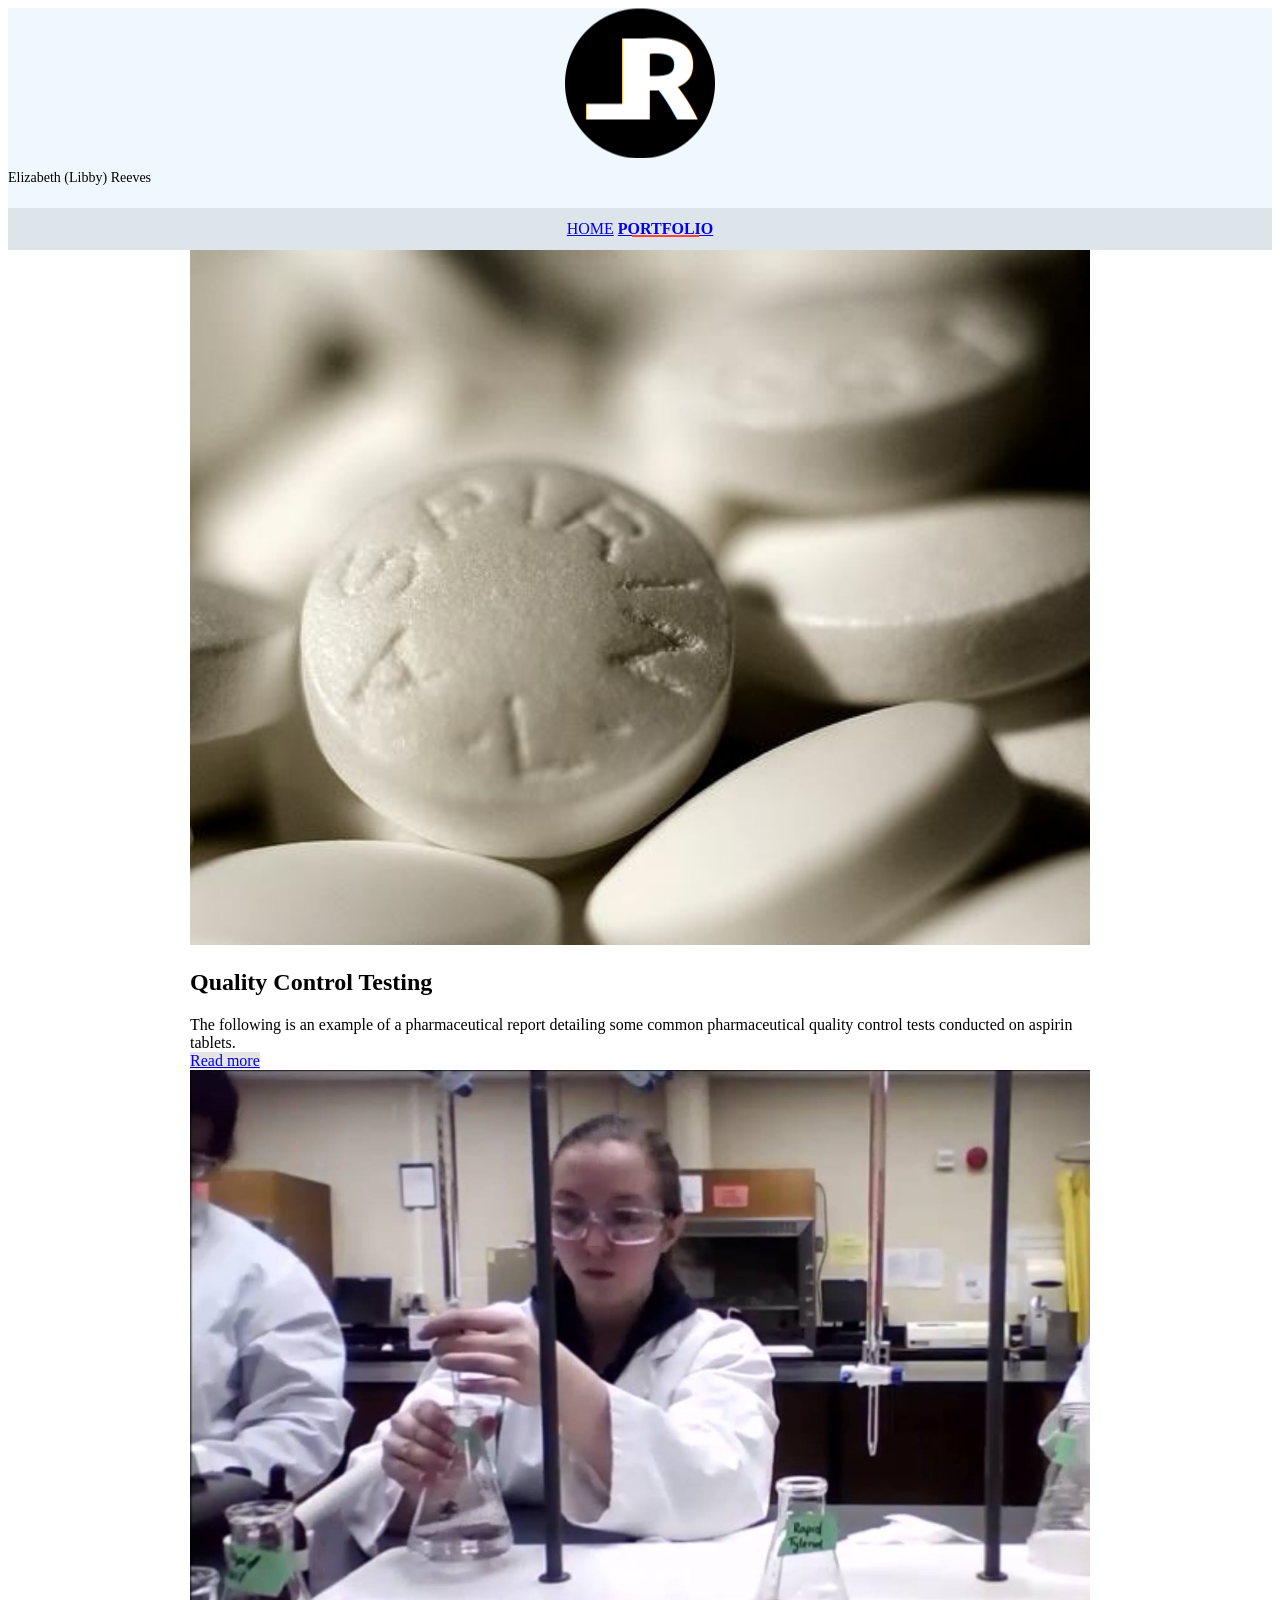
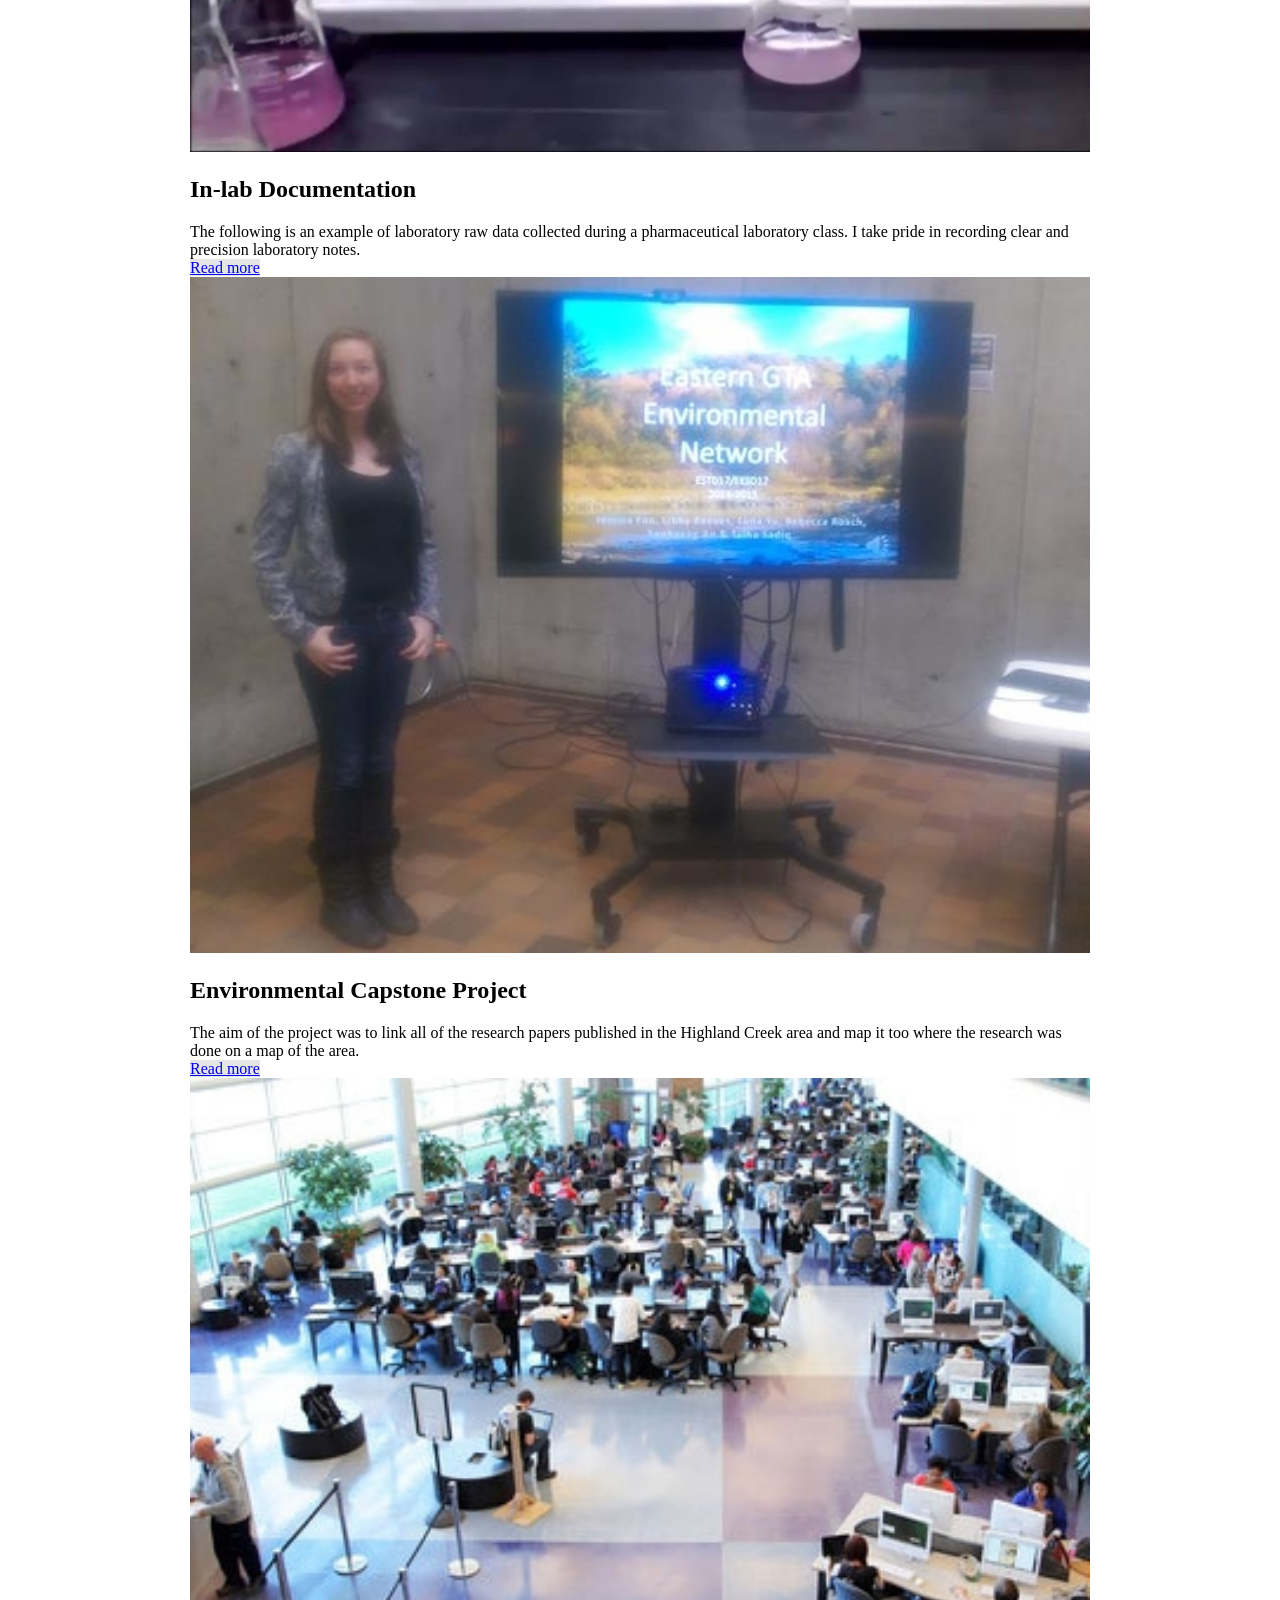
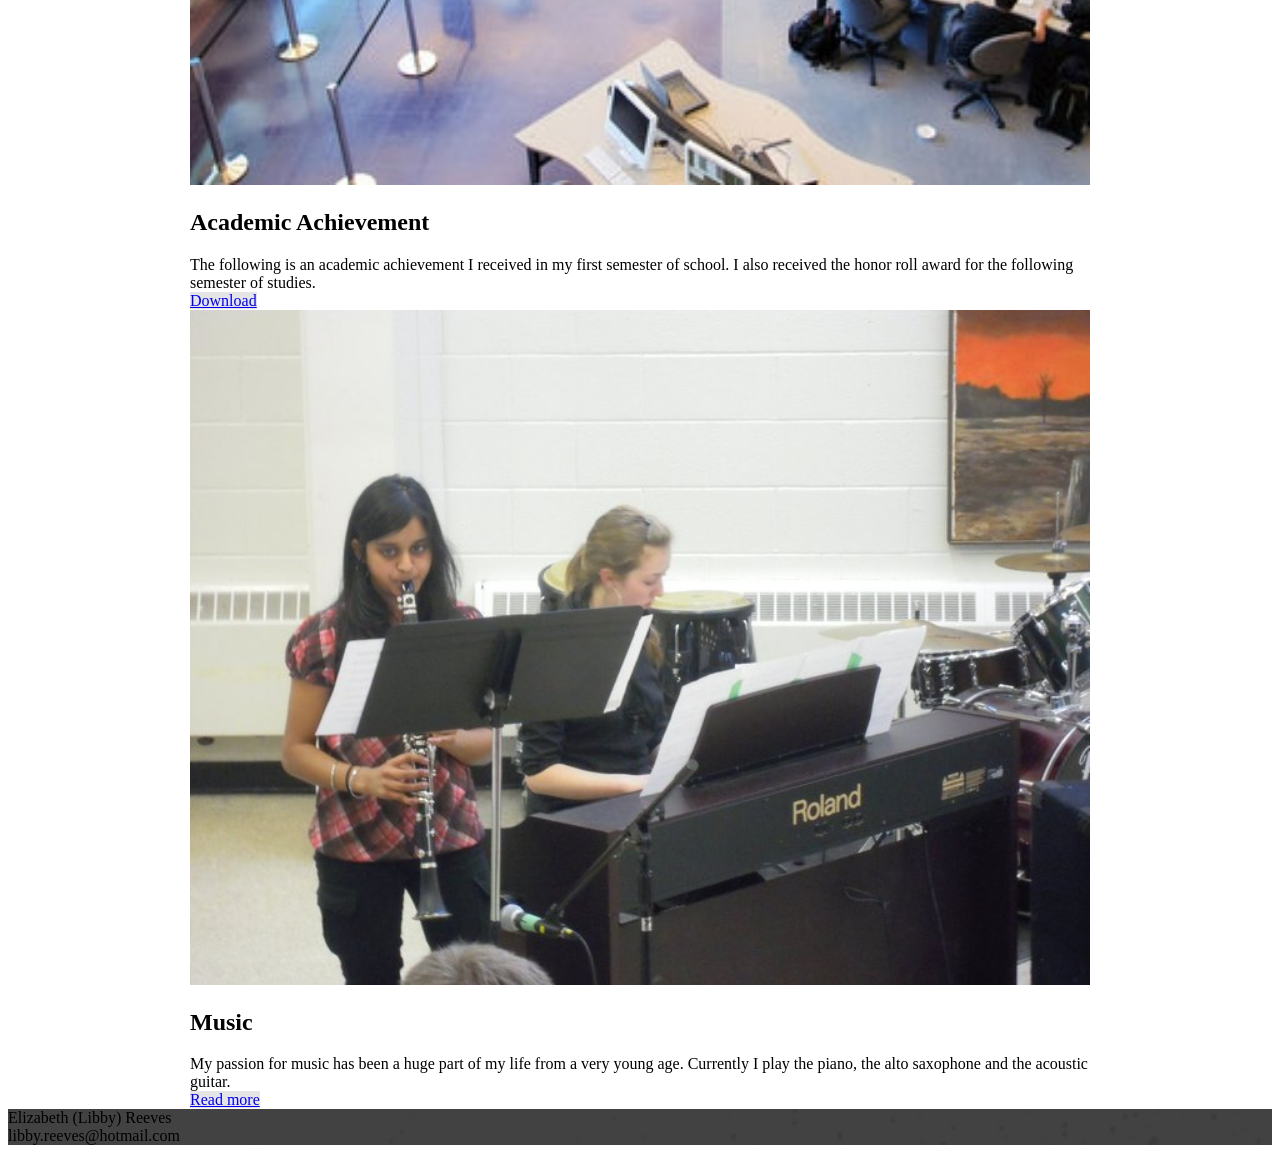
<file: portfolio.html>
<!doctype html>
<!--
  Material Design Lite
  Copyright 2015 Google Inc. All rights reserved.

  Licensed under the Apache License, Version 2.0 (the "License");
  you may not use this file except in compliance with the License.
  You may obtain a copy of the License at

      https://www.apache.org/licenses/LICENSE-2.0

  Unless required by applicable law or agreed to in writing, software
  distributed under the License is distributed on an "AS IS" BASIS,
  WITHOUT WARRANTIES OR CONDITIONS OF ANY KIND, either express or implied.
  See the License for the specific language governing permissions and
  limitations under the License
-->
<html lang="en">

<head>
  <meta charset="utf-8">
  <meta http-equiv="X-UA-Compatible" content="IE=edge">
  <meta name="description" content="Lab Technician and Durham College Graduate.  Passionate about sciences">
  <meta name="viewport" content="width=device-width, initial-scale=1.0">
  <title>Libby Reeves - Lab Technician</title>
  <link rel="stylesheet"
        href="https://fonts.googleapis.com/css?family=Roboto:regular,bold,italic,thin,light,bolditalic,black,medium&amp;lang=en">
  <link rel="stylesheet" href="https://code.getmdl.io/1.1.2/material.grey-red.min.css"/>
  <link rel="stylesheet" href="styles/main.css"/>
  <link rel="stylesheet" href="https://fonts.googleapis.com/icon?family=Material+Icons">
</head>

<body>
<div class="mdl-layout mdl-js-layout mdl-layout--fixed-header">
  <header class="mdl-layout__header mdl-layout__header--waterfall portfolio-header">
    <div class="mdl-layout__header-row portfolio-logo-row">
                <span class="mdl-layout__title">
                    <div class="portfolio-logo"></div>
                    <span class="mdl-layout__title">Elizabeth (Libby) Reeves</span>
                </span>
    </div>
    <div class="portfolio-navigation-row">
      <nav class="mdl-navigation mdl-typography--body-1-force-preferred-font">
        <a class="mdl-navigation__link" href="index.html">Home</a>
        <a class="mdl-navigation__link is-active" href="portfolio.html">Portfolio</a>
      </nav>
    </div>
  </header>
  <main class="mdl-layout__content">
    <div class="mdl-grid portfolio-max-width">
      <div class="mdl-cell mdl-card mdl-shadow--4dp portfolio-card">
        <div class="mdl-card__media">
          <img class="article-image" src=" images/pharm-lab-thumb.jpg" border="0" alt="">
        </div>
        <div class="mdl-card__title">
          <h2 class="mdl-card__title-text">Quality Control Testing</h2>
        </div>
        <div class="mdl-card__supporting-text">
          The following is an example of a pharmaceutical report detailing some common pharmaceutical quality control tests conducted on aspirin tablets.
        </div>
        <div class="mdl-card__actions mdl-card--border">
          <a class="mdl-button mdl-button--colored mdl-js-button mdl-js-ripple-effect mdl-button--accent"
             href="pharm-lab.html">Read more</a>
        </div>
      </div>
      <div class="mdl-cell mdl-card mdl-shadow--4dp portfolio-card">
        <div class="mdl-card__media">
          <img class="article-image" src=" images/aspirin-thumb.jpg" border="0" alt="">
        </div>
        <div class="mdl-card__title">
          <h2 class="mdl-card__title-text">In-lab Documentation</h2>
        </div>
        <div class="mdl-card__supporting-text">
          The following is an example of laboratory raw data collected during a pharmaceutical laboratory class.  I
          take pride in recording clear and precision laboratory notes.
        </div>
        <div class="mdl-card__actions mdl-card--border">
          <a class="mdl-button mdl-button--colored mdl-js-button mdl-js-ripple-effect mdl-button--accent"
             href="aspirin-docs.html">Read more</a>
        </div>
      </div>
      <div class="mdl-cell mdl-card mdl-shadow--4dp portfolio-card">
        <div class="mdl-card__media">
          <img class="article-image" src=" images/capstone-thumb.jpg" border="0" alt="">
        </div>
        <div class="mdl-card__title">
          <h2 class="mdl-card__title-text">Environmental Capstone Project</h2>
        </div>
        <div class="mdl-card__supporting-text">
          The aim of the project was to link all of the research papers published in the Highland Creek area and map it
          too where the research was done on a map of the area.
        </div>
        <div class="mdl-card__actions mdl-card--border">
          <a class="mdl-button mdl-button--colored mdl-js-button mdl-js-ripple-effect mdl-button--accent"
             href="capstone.html">Read more</a>
        </div>
      </div>
      <div class="mdl-cell mdl-card mdl-shadow--4dp portfolio-card">
        <div class="mdl-card__media">
          <img class="article-image" src=" images/academic-thumb.jpg" border="0" alt="">
        </div>
        <div class="mdl-card__title">
          <h2 class="mdl-card__title-text">Academic Achievement</h2>
        </div>
        <div class="mdl-card__supporting-text">
          The following is an academic achievement I received in my first semester of school. I also received the honor
          roll award for the following semester of studies.
        </div>
        <div class="mdl-card__actions mdl-card--border">
          <a class="mdl-button mdl-button--colored mdl-js-button mdl-js-ripple-effect mdl-button--accent"
             href="docs/honors.pdf" target="_blank">Download</a>
        </div>
      </div>
      <div class="mdl-cell mdl-card mdl-shadow--4dp portfolio-card">
        <div class="mdl-card__media">
          <img class="article-image" src=" images/music-thumb.jpg" border="0" alt="">
        </div>
        <div class="mdl-card__title">
          <h2 class="mdl-card__title-text">Music</h2>
        </div>
        <div class="mdl-card__supporting-text">
          My passion for music has been a huge part of my life from a very young age. Currently I play the piano,
          the alto saxophone and the acoustic guitar.
        </div>
        <div class="mdl-card__actions mdl-card--border">
          <a class="mdl-button mdl-button--colored mdl-js-button mdl-js-ripple-effect mdl-button--accent"
             href="music.html">Read more</a>
        </div>
      </div>
    </div>
    <footer class="mdl-mini-footer">
      <div class="mdl-mini-footer__left-section">
        <div class="mdl-logo">Elizabeth (Libby) Reeves</div>
      </div>
      <div class="mdl-mini-footer__right-section">
        <div class="mdl-logo">libby.reeves@hotmail.com</div>
      </div>
    </footer>
  </main>
</div>
<script src="https://code.getmdl.io/1.1.2/material.min.js"></script>
</body>

</html>
</file>
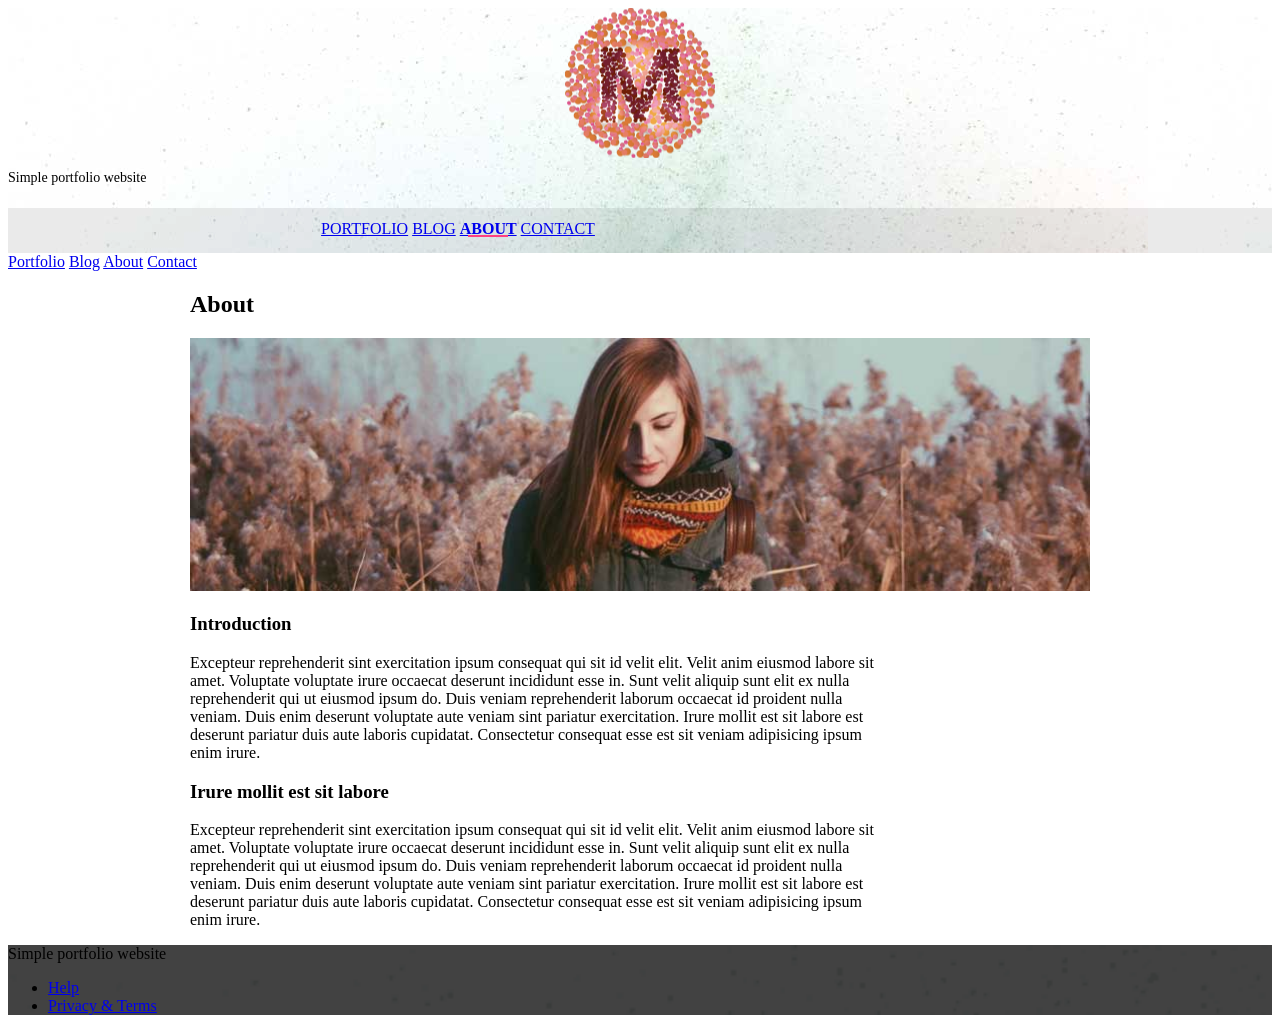
<file: app/about.html>
<!doctype html>
<!--
  Material Design Lite
  Copyright 2015 Google Inc. All rights reserved.

  Licensed under the Apache License, Version 2.0 (the "License");
  you may not use this file except in compliance with the License.
  You may obtain a copy of the License at

      https://www.apache.org/licenses/LICENSE-2.0

  Unless required by applicable law or agreed to in writing, software
  distributed under the License is distributed on an "AS IS" BASIS,
  WITHOUT WARRANTIES OR CONDITIONS OF ANY KIND, either express or implied.
  See the License for the specific language governing permissions and
  limitations under the License
-->
<html lang="en">

<head>
    <meta charset="utf-8">
    <meta http-equiv="X-UA-Compatible" content="IE=edge">
    <meta name="description" content="A portfolio template that uses Material Design Lite.">
    <meta name="viewport" content="width=device-width, initial-scale=1.0">
    <title>MDL-Static Website</title>
    <link rel="stylesheet" href="https://fonts.googleapis.com/css?family=Roboto:regular,bold,italic,thin,light,bolditalic,black,medium&amp;lang=en">
    <link rel="stylesheet" href="https://code.getmdl.io/1.1.2/material.grey-pink.min.css" />
    <link rel="stylesheet" href="styles/main.css" />
    <link rel="stylesheet" href="https://fonts.googleapis.com/icon?family=Material+Icons">
</head>

<body>
    <div class="mdl-layout mdl-js-layout mdl-layout--fixed-header">
        <header class="mdl-layout__header mdl-layout__header--waterfall portfolio-header">
            <div class="mdl-layout__header-row portfolio-logo-row">
                <span class="mdl-layout__title">
                    <div class="portfolio-logo"></div>
                    <span class="mdl-layout__title">Simple portfolio website</span>
                </span>
            </div>
            <div class="mdl-layout__header-row portfolio-navigation-row mdl-layout--large-screen-only">
                <nav class="mdl-navigation mdl-typography--body-1-force-preferred-font">
                    <a class="mdl-navigation__link" href="index.html">Portfolio</a>
                    <a class="mdl-navigation__link" href="blog.html">Blog</a>
                    <a class="mdl-navigation__link is-active" href="about.html">About</a>
                    <a class="mdl-navigation__link" href="contact.html">Contact</a>
                </nav>
            </div>
        </header>
        <div class="mdl-layout__drawer mdl-layout--small-screen-only">
            <nav class="mdl-navigation mdl-typography--body-1-force-preferred-font">
                <a class="mdl-navigation__link is-active" href="index.html">Portfolio</a>
                <a class="mdl-navigation__link" href="blog.html">Blog</a>
                <a class="mdl-navigation__link" href="about.html">About</a>
                <a class="mdl-navigation__link" href="contact.html">Contact</a>
            </nav>
        </div>
        <main class="mdl-layout__content">
            <div class="mdl-grid portfolio-max-width">

                <div class="mdl-cell mdl-cell--12-col mdl-card mdl-shadow--4dp">
                    <div class="mdl-card__title">
                        <h2 class="mdl-card__title-text">About</h2>
                    </div>
                    <div class="mdl-card__media">
                        <img class="article-image" src=" images/about-header.jpg" border="0" alt="">
                    </div>

                    <div class="mdl-grid portfolio-copy">
                        <h3 class="mdl-cell mdl-cell--12-col mdl-typography--headline">Introduction</h3>
                        <div class="mdl-cell mdl-cell--8-col mdl-card__supporting-text no-padding ">
                            <p>
                                Excepteur reprehenderit sint exercitation ipsum consequat qui sit id velit elit. Velit anim eiusmod labore sit amet. Voluptate voluptate irure occaecat deserunt incididunt esse in. Sunt velit aliquip sunt elit ex nulla reprehenderit qui ut eiusmod ipsum do. Duis veniam reprehenderit laborum occaecat id proident nulla veniam. Duis enim deserunt voluptate aute veniam sint pariatur exercitation. Irure mollit est sit labore est deserunt pariatur duis aute laboris cupidatat. Consectetur consequat esse est sit veniam adipisicing ipsum enim irure.
                            </p>
                        </div>




                        <h3 class="mdl-cell mdl-cell--12-col mdl-typography--headline">Irure mollit est sit labore</h3>

                        <div class="mdl-cell mdl-cell--8-col mdl-card__supporting-text no-padding ">
                            <p>
                                Excepteur reprehenderit sint exercitation ipsum consequat qui sit id velit elit. Velit anim eiusmod labore sit amet. Voluptate voluptate irure occaecat deserunt incididunt esse in. Sunt velit aliquip sunt elit ex nulla reprehenderit qui ut eiusmod ipsum do. Duis veniam reprehenderit laborum occaecat id proident nulla veniam. Duis enim deserunt voluptate aute veniam sint pariatur exercitation. Irure mollit est sit labore est deserunt pariatur duis aute laboris cupidatat. Consectetur consequat esse est sit veniam adipisicing ipsum enim irure.
                            </p>
                        </div>
                    </div>
                </div>


            </div>
            <footer class="mdl-mini-footer">
                <div class="mdl-mini-footer__left-section">
                    <div class="mdl-logo">Simple portfolio website</div>
                </div>
                <div class="mdl-mini-footer__right-section">
                    <ul class="mdl-mini-footer__link-list">
                        <li><a href="#">Help</a></li>
                        <li><a href="#">Privacy & Terms</a></li>
                    </ul>
                </div>
            </footer>
        </main>
    </div>
    <script src="https://code.getmdl.io/1.1.2/material.min.js"></script>
</body>

</html>
</file>
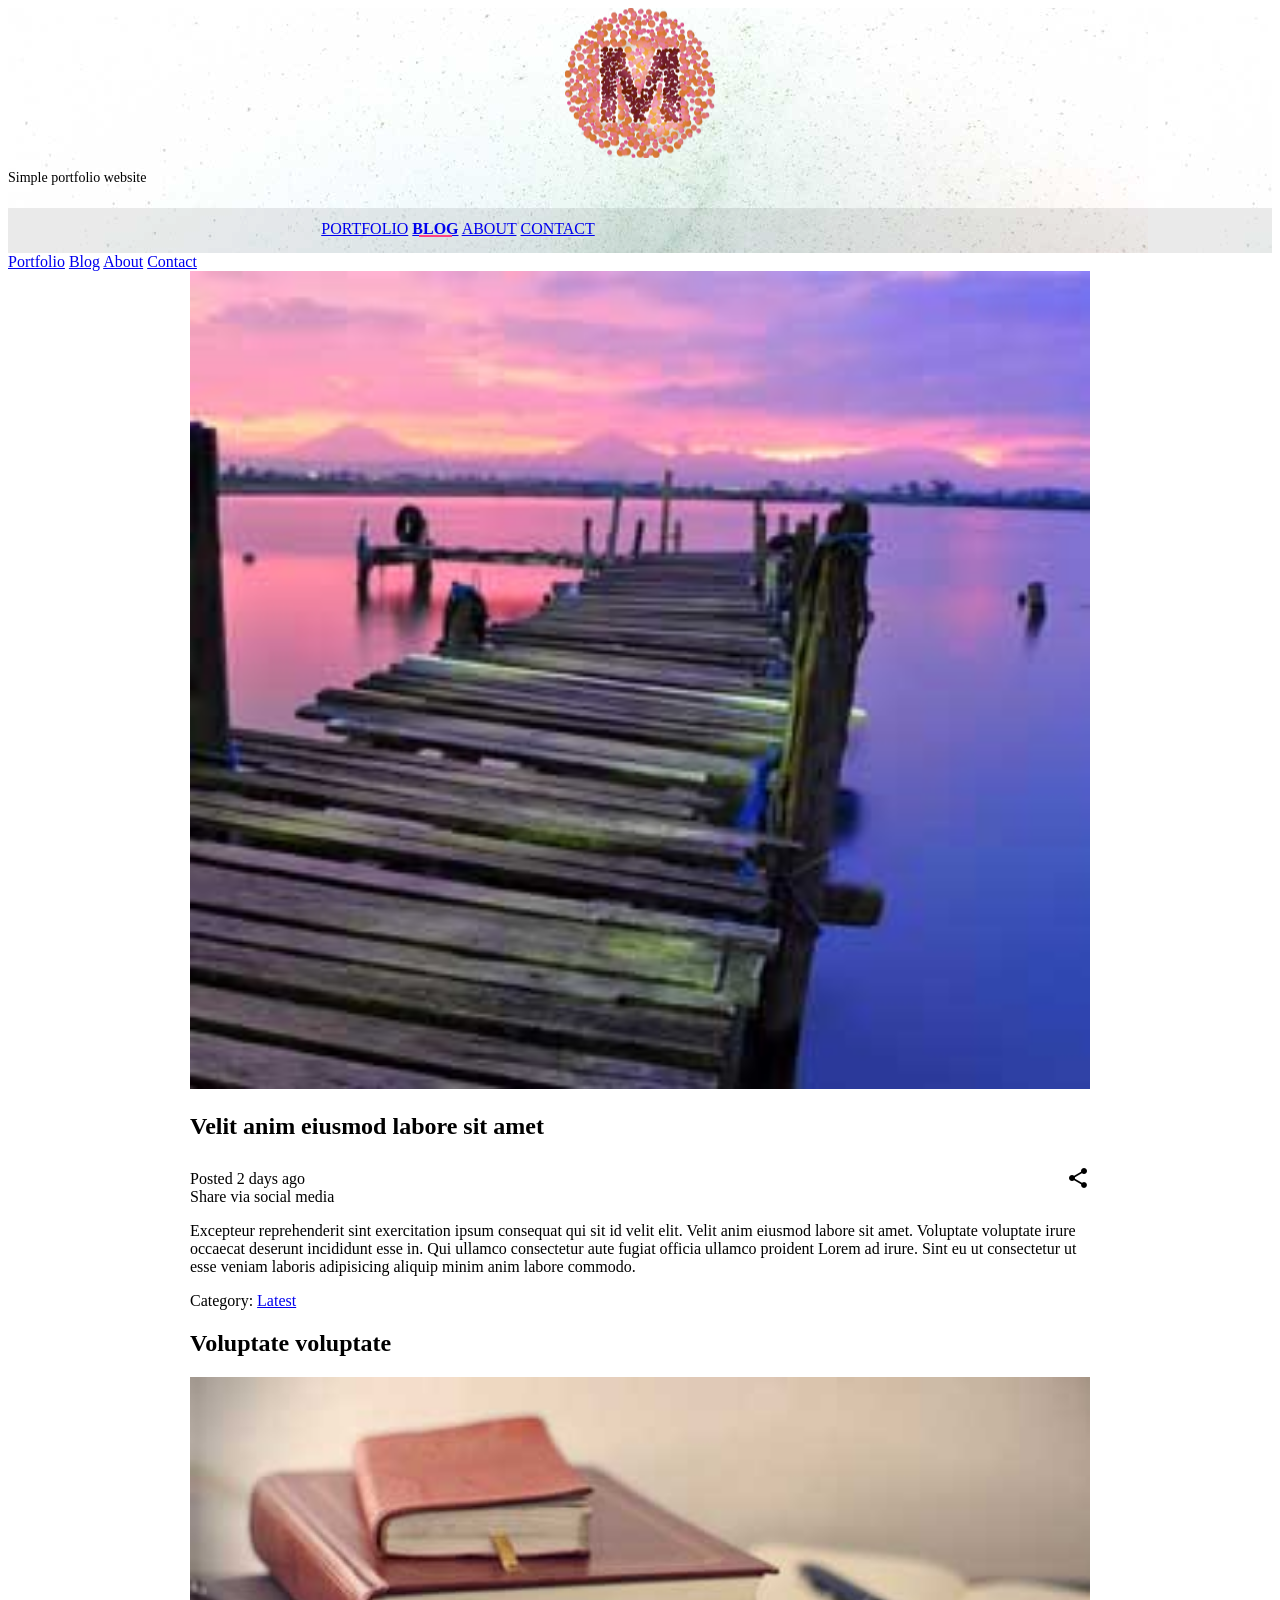
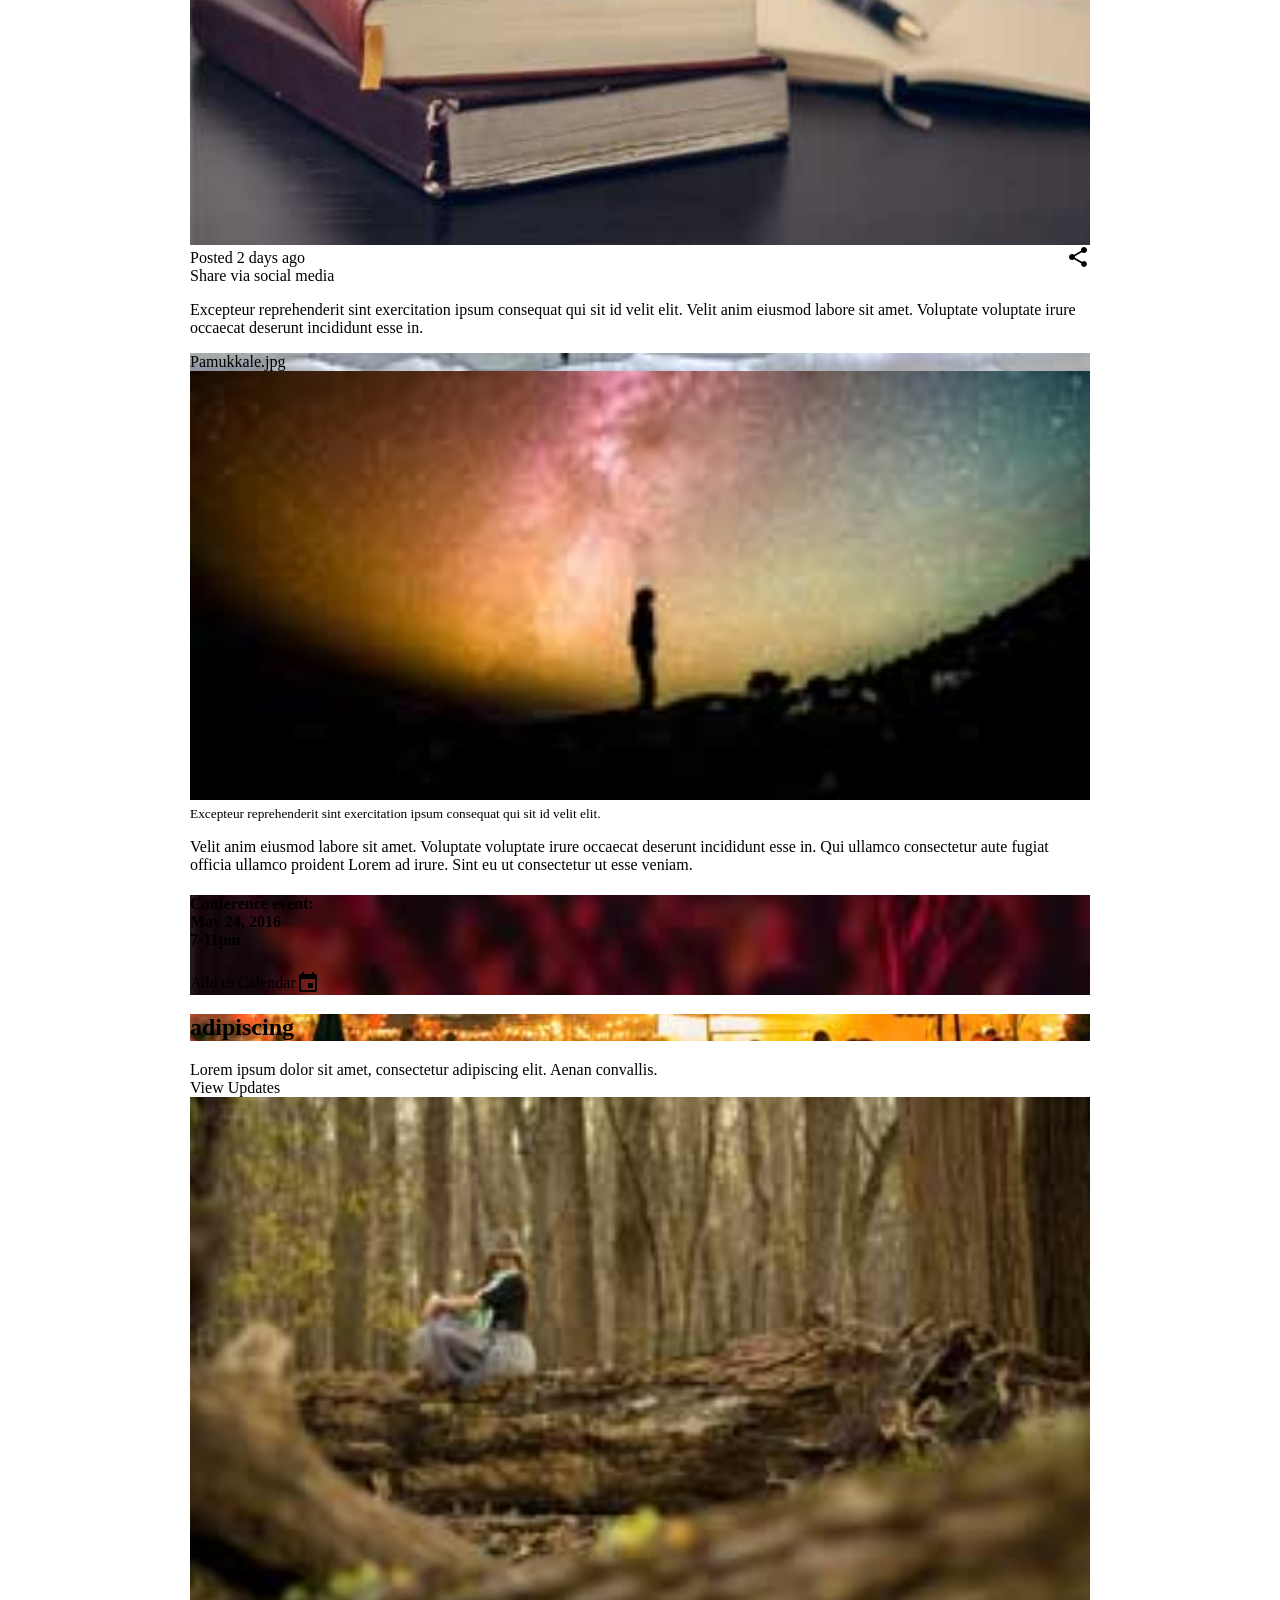
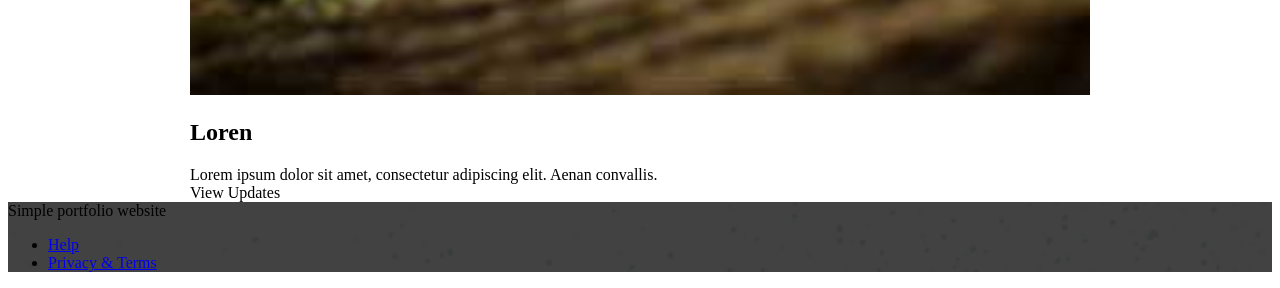
<file: app/blog.html>
<!doctype html>
<!--
  Material Design Lite
  Copyright 2015 Google Inc. All rights reserved.

  Licensed under the Apache License, Version 2.0 (the "License");
  you may not use this file except in compliance with the License.
  You may obtain a copy of the License at

      https://www.apache.org/licenses/LICENSE-2.0

  Unless required by applicable law or agreed to in writing, software
  distributed under the License is distributed on an "AS IS" BASIS,
  WITHOUT WARRANTIES OR CONDITIONS OF ANY KIND, either express or implied.
  See the License for the specific language governing permissions and
  limitations under the License
-->
<html lang="en">

<head>
    <meta charset="utf-8">
    <meta http-equiv="X-UA-Compatible" content="IE=edge">
    <meta name="description" content="A portfolio template that uses Material Design Lite.">
    <meta name="viewport" content="width=device-width, initial-scale=1.0">
    <title>MDL-Static Website</title>
    <link rel="stylesheet" href="https://fonts.googleapis.com/css?family=Roboto:regular,bold,italic,thin,light,bolditalic,black,medium&amp;lang=en">
    <link rel="stylesheet" href="https://code.getmdl.io/1.1.2/material.grey-pink.min.css" />
    <link rel="stylesheet" href="styles/main.css" />
    <link rel="stylesheet" href="https://fonts.googleapis.com/icon?family=Material+Icons">
</head>

<body>
    <div class="mdl-layout mdl-js-layout mdl-layout--fixed-header">
        <header class="mdl-layout__header mdl-layout__header--waterfall portfolio-header">
            <div class="mdl-layout__header-row portfolio-logo-row">
                <span class="mdl-layout__title">
                    <div class="portfolio-logo"></div>
                    <span class="mdl-layout__title">Simple portfolio website</span>
                </span>
            </div>
            <div class="mdl-layout__header-row portfolio-navigation-row mdl-layout--large-screen-only">
                <nav class="mdl-navigation mdl-typography--body-1-force-preferred-font">
                    <a class="mdl-navigation__link" href="index.html">Portfolio</a>
                    <a class="mdl-navigation__link  is-active" href="blog.html">Blog</a>
                    <a class="mdl-navigation__link" href="about.html">About</a>
                    <a class="mdl-navigation__link" href="contact.html">Contact</a>
                </nav>
            </div>
        </header>
        <div class="mdl-layout__drawer mdl-layout--small-screen-only">
            <nav class="mdl-navigation mdl-typography--body-1-force-preferred-font">
                <a class="mdl-navigation__link is-active" href="index.html">Portfolio</a>
                <a class="mdl-navigation__link" href="blog.html">Blog</a>
                <a class="mdl-navigation__link" href="about.html">About</a>
                <a class="mdl-navigation__link" href="contact.html">Contact</a>
            </nav>
        </div>
        <main class="mdl-layout__content">
            <div class="mdl-grid portfolio-max-width">
                <div class="mdl-grid mdl-cell mdl-cell--12-col mdl-cell--4-col-tablet mdl-card mdl-shadow--4dp">
                    <div class="mdl-card__media mdl-cell mdl-cell--12-col-tablet">
                        <img class="article-image" src=" images/example-blog01.jpg" border="0" alt="">
                    </div>
                    <div class="mdl-cell mdl-cell--8-col">
                        <h2 class="mdl-card__title-text">Velit anim eiusmod labore sit amet</h2>
                        <div class="mdl-card__supporting-text padding-top">
                            <span>Posted 2 days ago</span>
                            <div id="tt1" class=" icon material-icons portfolio-share-btn">share</div>
                            <div class="mdl-tooltip" for="tt1">
                                Share via social media
                            </div>
                        </div>
                        <div class="mdl-card__supporting-text no-left-padding">
                            <p>Excepteur reprehenderit sint exercitation ipsum consequat qui sit id velit elit. Velit anim eiusmod labore sit amet. Voluptate voluptate irure occaecat deserunt incididunt esse in. Qui ullamco consectetur aute fugiat officia ullamco proident Lorem ad irure. Sint eu ut consectetur ut esse veniam laboris adipisicing aliquip minim anim labore commodo.</p>
                            <span>Category: <a href="#">Latest</a></span>
                        </div>
                    </div>
                </div>
                <div class="mdl-cell mdl-cell--6-col mdl-cell--4-col-tablet mdl-card mdl-shadow--4dp">
                    <div class="mdl-card__title">
                        <h2 class="mdl-card__title-text">Voluptate voluptate</h2>
                    </div>
                    <div class="mdl-card__media">
                        <a href="#"> <img class="article-image" src=" images/example-blog02.jpg" border="0" alt=""></a>
                    </div>
                    <div class="mdl-card__supporting-text no-bottom-padding">
                        <span>Posted 2 days ago</span>
                        <div id="tt2" class=" icon material-icons portfolio-share-btn">share</div>
                        <div class="mdl-tooltip" for="tt2">
                            Share via social media
                        </div>
                    </div>
                    <div class="mdl-card__supporting-text">
                        <p>Excepteur reprehenderit sint exercitation ipsum consequat qui sit id velit elit. Velit anim eiusmod labore sit amet. Voluptate voluptate irure occaecat deserunt incididunt esse in.</p>
                    </div>
                </div>
                <div class="mdl-cell mdl-cell--3-col mdl-cell--4-col-tablet mdl-card mdl-card mdl-shadow--4dp portfolio-blog-card-full-bg  ">
                    <div class="mdl-card__title mdl-card--expand "></div>
                    <div class="mdl-card__actions">
                        <span class="demo-card-image__filename">Pamukkale.jpg</span>
                    </div>
                </div>
                <div class="mdl-cell mdl-cell--3-col mdl-cell--4-col-tablet mdl-card mdl-shadow--4dp ">
                    <div class="mdl-card__media">
                        <a href="#"> <img class="article-image" src=" images/example-blog04.jpg" border="0" alt=""></a>
                    </div>
                    <div class="mdl-card__supporting-text">
                        <small>Excepteur reprehenderit sint exercitation ipsum consequat qui sit id velit elit.</small>
                    </div>
                    <div class="mdl-card__supporting-text">
                        <p>Velit anim eiusmod labore sit amet. Voluptate voluptate irure occaecat deserunt incididunt esse in. Qui ullamco consectetur aute fugiat officia ullamco proident Lorem ad irure. Sint eu ut consectetur ut esse veniam.</p>
                    </div>
                </div>
                <div class="demo-card-event mdl-cell mdl-cell--3-col mdl-cell--4-col-tablet mdl-card mdl-card mdl-shadow--4dp portfolio-blog-card-event-bg mdl-color-text--white">
                    <div class="mdl-card__title mdl-card--expand">
                        <h4 class="mdl-color-text--white">
                          Conference event:<br>
                          May 24, 2016<br>
                          7-11pm
                        </h4>
                    </div>
                    <div class="mdl-card__actions mdl-card--border">
                        <a class="mdl-button mdl-button--colored mdl-js-button mdl-js-ripple-effect mdl-color-text--white">
                          Add to Calendar
                        </a>
                        <div class="mdl-layout-spacer"></div>
                        <i class="material-icons ">event</i>
                    </div>
                </div>
                <div class="mdl-cell mdl-cell--5-col mdl-cell--4-col-tablet mdl-card  mdl-card mdl-shadow--4dp">
                    <div class="mdl-card__title mdl-card--expand portfolio-blog-card-strip-bg mdl-color-text--white">
                        <h2 class="mdl-card__title-text">adipiscing</h2>
                    </div>
                    <div class="mdl-card__supporting-text">
                        Lorem ipsum dolor sit amet, consectetur adipiscing elit. Aenan convallis.
                    </div>
                    <div class="mdl-card__actions mdl-card--border">
                        <a class="mdl-button mdl-button--colored mdl-js-button mdl-js-ripple-effect mdl-button--accent">
                          View Updates
                        </a>
                    </div>
                </div>
                <div class="mdl-cell mdl-cell--4-col mdl-cell--4-col-tablet mdl-card  mdl-card mdl-shadow--4dp portfolio-blog-card-compact">
                    <div class="mdl-card__media">
                        <img class="article-image" src=" images/example-blog07.jpg" border="0" alt="">
                    </div>
                    <div class="mdl-card__title ">
                        <h2 class="mdl-card__title-text">Loren</h2>
                    </div>
                    <div class="mdl-card__supporting-text">
                        Lorem ipsum dolor sit amet, consectetur adipiscing elit. Aenan convallis.
                    </div>
                    <div class="mdl-card__actions mdl-card--border">
                        <a class="mdl-button mdl-button--colored mdl-js-button mdl-js-ripple-effect mdl-button--accent">
                          View Updates
                        </a>
                    </div>
                </div>
            </div>
            <footer class="mdl-mini-footer">
                <div class="mdl-mini-footer__left-section">
                    <div class="mdl-logo">Simple portfolio website</div>
                </div>
                <div class="mdl-mini-footer__right-section">
                    <ul class="mdl-mini-footer__link-list">
                        <li><a href="#">Help</a></li>
                        <li><a href="#">Privacy & Terms</a></li>
                    </ul>
                </div>
            </footer>
        </main>
    </div>
    <script src="https://code.getmdl.io/1.1.2/material.min.js"></script>
</body>

</html>
</file>
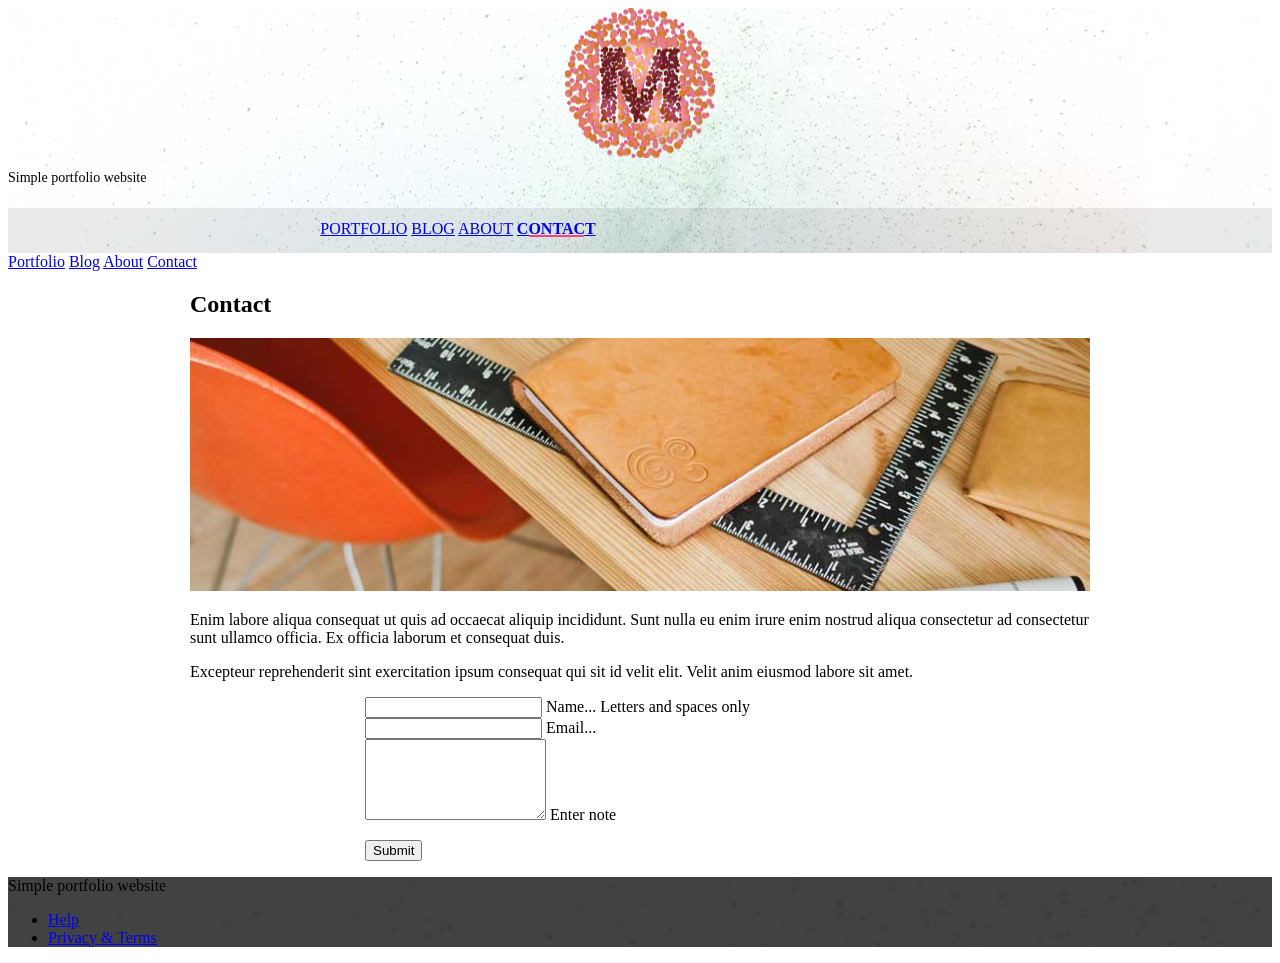
<file: app/contact.html>
<!doctype html>
<!--
  Material Design Lite
  Copyright 2015 Google Inc. All rights reserved.

  Licensed under the Apache License, Version 2.0 (the "License");
  you may not use this file except in compliance with the License.
  You may obtain a copy of the License at

      https://www.apache.org/licenses/LICENSE-2.0

  Unless required by applicable law or agreed to in writing, software
  distributed under the License is distributed on an "AS IS" BASIS,
  WITHOUT WARRANTIES OR CONDITIONS OF ANY KIND, either express or implied.
  See the License for the specific language governing permissions and
  limitations under the License
-->
<html lang="en">

<head>
    <meta charset="utf-8">
    <meta http-equiv="X-UA-Compatible" content="IE=edge">
    <meta name="description" content="A portfolio template that uses Material Design Lite.">
    <meta name="viewport" content="width=device-width, initial-scale=1.0">
    <title>MDL-Static Website</title>
    <link rel="stylesheet" href="https://fonts.googleapis.com/css?family=Roboto:regular,bold,italic,thin,light,bolditalic,black,medium&amp;lang=en">
    <link rel="stylesheet" href="https://code.getmdl.io/1.1.2/material.grey-pink.min.css" />
    <link rel="stylesheet" href="styles/main.css" />
    <link rel="stylesheet" href="https://fonts.googleapis.com/icon?family=Material+Icons">
</head>

<body>
    <div class="mdl-layout mdl-js-layout mdl-layout--fixed-header">
        <header class="mdl-layout__header mdl-layout__header--waterfall portfolio-header">
            <div class="mdl-layout__header-row portfolio-logo-row">
                <span class="mdl-layout__title">
                    <div class="portfolio-logo"></div>
                <span class="mdl-layout__title">Simple portfolio website</span>
                </span>
            </div>
            <div class="mdl-layout__header-row portfolio-navigation-row mdl-layout--large-screen-only">
                <nav class="mdl-navigation mdl-typography--body-1-force-preferred-font">
                    <a class="mdl-navigation__link " href="index.html">Portfolio</a>
                    <a class="mdl-navigation__link" href="blog.html">Blog</a>
                    <a class="mdl-navigation__link" href="about.html">About</a>
                    <a class="mdl-navigation__link is-active" href="contact.html">Contact</a>
                </nav>
            </div>
        </header>
        <div class="mdl-layout__drawer mdl-layout--small-screen-only">
            <nav class="mdl-navigation mdl-typography--body-1-force-preferred-font">
                <a class="mdl-navigation__link is-active" href="index.html">Portfolio</a>
                <a class="mdl-navigation__link" href="blog.html">Blog</a>
                <a class="mdl-navigation__link" href="about.html">About</a>
                <a class="mdl-navigation__link" href="contact.html">Contact</a>
            </nav>
        </div>
        <main class="mdl-layout__content">
            <div class="mdl-grid portfolio-max-width portfolio-contact">
                <div class="mdl-cell mdl-cell--12-col mdl-card mdl-shadow--4dp">
                    <div class="mdl-card__title">
                        <h2 class="mdl-card__title-text">Contact</h2>
                    </div>
                    <div class="mdl-card__media">
                        <img class="article-image" src=" images/contact-image.jpg" border="0" alt="">
                    </div>
                    <div class="mdl-card__supporting-text">
                        <p>
                            Enim labore aliqua consequat ut quis ad occaecat aliquip incididunt. Sunt nulla eu enim irure enim nostrud aliqua consectetur ad consectetur sunt ullamco officia. Ex officia laborum et consequat duis.
                        </p>
                        <p>
                            Excepteur reprehenderit sint exercitation ipsum consequat qui sit id velit elit. Velit anim eiusmod labore sit amet.
                        </p>
                        <form action="#" class="">
                            <div class="mdl-textfield mdl-js-textfield mdl-textfield--floating-label">
                                <input class="mdl-textfield__input" pattern="[A-Z,a-z, ]*" type="text" id="Name">
                                <label class="mdl-textfield__label" for="Name">Name...</label>
                                <span class="mdl-textfield__error">Letters and spaces only</span>
                            </div>
                            <div class="mdl-textfield mdl-js-textfield mdl-textfield--floating-label">
                                <input class="mdl-textfield__input" type="text" id="Email">
                                <label class="mdl-textfield__label" for="Email">Email...</label>
                            </div>
                            <div class="mdl-textfield mdl-js-textfield mdl-textfield--floating-label">
                                <textarea class="mdl-textfield__input" type="text" rows="5" id="note"></textarea>
                                <label class="mdl-textfield__label" for="note">Enter note</label>
                            </div>
                            <p>
                                <button class="mdl-button mdl-js-button mdl-button--raised mdl-js-ripple-effect mdl-button--accent" type="submit">
                                    Submit
                                </button>
                            </p>
                        </form>
                    </div>
                </div>
            </div>
            <footer class="mdl-mini-footer">
                <div class="mdl-mini-footer__left-section">
                    <div class="mdl-logo">Simple portfolio website</div>
                </div>
                <div class="mdl-mini-footer__right-section">
                    <ul class="mdl-mini-footer__link-list">
                        <li><a href="#">Help</a></li>
                        <li><a href="#">Privacy & Terms</a></li>
                    </ul>
                </div>
            </footer>
        </main>
    </div>
    <script src="https://code.getmdl.io/1.1.2/material.min.js"></script>
</body>

</html>
</file>
<file: styles/main.css>
.portfolio-header {
  position: relative;
  background-color: aliceblue;
}

.is-compact {
  max-height: 110px !important;
}
.portfolio-header .mdl-layout__header-row {
  padding: 0;
  -webkit-justify-content: center;
  -ms-flex-pack: center;
  justify-content: center;
}

.mdl-layout__title {
  font-size: 14px;
  text-align: center;
  font-weight: 300;
}

.is-compact .mdl-layout__title span {
  display: none;
}

.portfolio-logo-row {
  min-height: 200px;
}

.is-compact .portfolio-logo-row {
  min-height: auto;
}

.portfolio-logo {
  background: url(../images/logo.png) 50% no-repeat;
  background-size: cover;
  height: 150px;
  width: 150px;
  margin: auto auto 10px;
}

.is-compact .portfolio-logo {
  height: 50px;
  width: 50px;
  margin-top: 7px;
}

.portfolio-navigation-row {
  background-color: rgba(0, 0, 0, 0.08);
  text-transform: uppercase;
}

.portfolio-navigation-row  .mdl-navigation {
  text-align: center;
  max-width: 900px;
  width: 100%;
  margin-left: auto ;
  margin-right: auto ;
}

.portfolio-navigation-row .mdl-navigation__link {
  -webkit-flex: 1;
  -ms-flex: 1;
  flex: 1;
  line-height: 42px;
}

.portfolio-header .mdl-layout__drawer-button {
  background-color: rgba(197, 197, 197, 0.44);
}

.mdl-button {
  background-color: rgba(197, 197, 197, 0.44);
}

.portfolio-navigation-row .is-active {
  position: relative;
  font-weight: bold;
}

.portfolio-navigation-row .is-active:after {
  content: "";
  width: 70%;
  height: 2px;
  display: block;
  position: absolute;
  bottom: 0;
  left: 0;
  background-color: rgb(255, 67, 61);
  left: 15%;
}

.portfolio-card .mdl-card__title {
  padding-bottom: 0;
}

.portfolio-blog-card-full-bg {
  background: url(../images/example-blog03.jpg) center / cover;
}

.portfolio-blog-card-event-bg {
  background: url(../images/example-blog05.jpg) center / cover;
}

.portfolio-blog-card-strip-bg {
  background: url(../images/example-blog06.jpg) center / cover;
}

.portfolio-blog-card-compact .mdl-card__title {
  padding-bottom: 0;
}

.portfolio-blog-card-bg > .mdl-card__actions {
  height: 52px;
  padding: 16px;
  background: rgba(0, 0, 0, 0.2);
}

img.article-image {
  width: 100%;
  height: auto;
}

.portfolio-max-width {
  max-width: 900px;
  margin: auto;
}

.portfolio-copy {
  max-width: 700px;
}

.no-padding {
  padding: 0;
}

.no-left-padding{
  padding-left: 0;
}

.no-bottom-padding {
  padding-bottom: 0;
}

.padding-top {
  padding: 10px 0 0;
}

.portfolio-share-btn {
  position: relative;
  float: right;
  top: -4px;
}

.demo-card-event > .mdl-card__actions {
  -webkit-align-items: center;
  -ms-flex-align: center;
  align-items: center;
  box-sizing: border-box;
  display: -webkit-flex;
  display: -ms-flexbox;
  display: flex;
}

.portfolio-content-container {
  position: relative;
  padding-bottom: 56.25%;
  padding-top: 25px;
  height:0px;
  overflow: hidden;
}

.portfolio-content-container #pdf {
  position: absolute;
  top: 0;
  left: 0;
  width: 100%;
  height: 100%;
}


.portfolio-contact .mdl-textfield {
  width: 100%;
}

.portfolio-contact form {
  max-width: 550px;
  margin: auto;
}

footer {
  background-image: url(../images/footer-background.png);
  background-size: cover;
}
</file>
<file: app/styles/main.css>
.portfolio-header {
  position: relative;
  background-image: url(../images/header-bg.jpg);
}

.portfolio-header .mdl-layout__header-row {
  padding: 0;
  -webkit-justify-content: center;
  -ms-flex-pack: center;
  justify-content: center;
}

.mdl-layout__title {
  font-size: 14px;
  text-align: center;
  font-weight: 300;
}

.is-compact .mdl-layout__title span {
  display: none;
}

.portfolio-logo-row {
  min-height: 200px;
}

.is-compact .portfolio-logo-row {
  min-height: auto;
}

.portfolio-logo {
  background: url(../images/logo.png) 50% no-repeat;
  background-size: cover;
  height: 150px;
  width: 150px;
  margin: auto auto 10px;
}

.is-compact .portfolio-logo {
  height: 50px;
  width: 50px;
  margin-top: 7px;
}

.portfolio-navigation-row {
  background-color: rgba(0, 0, 0, 0.08);
  text-transform: uppercase;
  height: 45px;
}

.portfolio-navigation-row  .mdl-navigation {
  text-align: center;
  max-width: 900px;
  width: 100%;
}

.portfolio-navigation-row .mdl-navigation__link {
  -webkit-flex: 1;
  -ms-flex: 1;
  flex: 1;
  line-height: 42px;
}

.portfolio-header .mdl-layout__drawer-button {
  background-color: rgba(197, 197, 197, 0.44);
}

.portfolio-navigation-row .is-active {
  position: relative;
  font-weight: bold;
}

.portfolio-navigation-row .is-active:after {
  content: "";
  width: 70%;
  height: 2px;
  display: block;
  position: absolute;
  bottom: 0;
  left: 0;
  background-color: rgb(255,64,129);
  left: 15%;
}

.portfolio-card .mdl-card__title {
  padding-bottom: 0;
}

.portfolio-blog-card-full-bg {
  background: url(../images/example-blog03.jpg) center / cover;
}

.portfolio-blog-card-event-bg {
  background: url(../images/example-blog05.jpg) center / cover;
}

.portfolio-blog-card-strip-bg {
  background: url(../images/example-blog06.jpg) center / cover;
}

.portfolio-blog-card-compact .mdl-card__title {
  padding-bottom: 0;
}

.portfolio-blog-card-bg > .mdl-card__actions {
  height: 52px;
  padding: 16px;
  background: rgba(0, 0, 0, 0.2);
}

img.article-image {
  width: 100%;
  height: auto;
}

.portfolio-max-width {
  max-width: 900px;
  margin: auto;
}

.portfolio-copy {
  max-width: 700px;
}

.no-padding {
  padding: 0;
}

.no-left-padding{
  padding-left: 0;
}

.no-bottom-padding {
  padding-bottom: 0;
}

.padding-top {
  padding: 10px 0 0;
}

.portfolio-share-btn {
  position: relative;
  float: right;
  top: -4px;
}

.demo-card-event > .mdl-card__actions {
  -webkit-align-items: center;
  -ms-flex-align: center;
  align-items: center;
  box-sizing: border-box;
  display: -webkit-flex;
  display: -ms-flexbox;
  display: flex;
}

.portfolio-contact .mdl-textfield {
  width: 100%;
}

.portfolio-contact form {
  max-width: 550px;
  margin: auto;
}

footer {
  background-image: url(../images/footer-background.png);
  background-size: cover;
}
</file>
